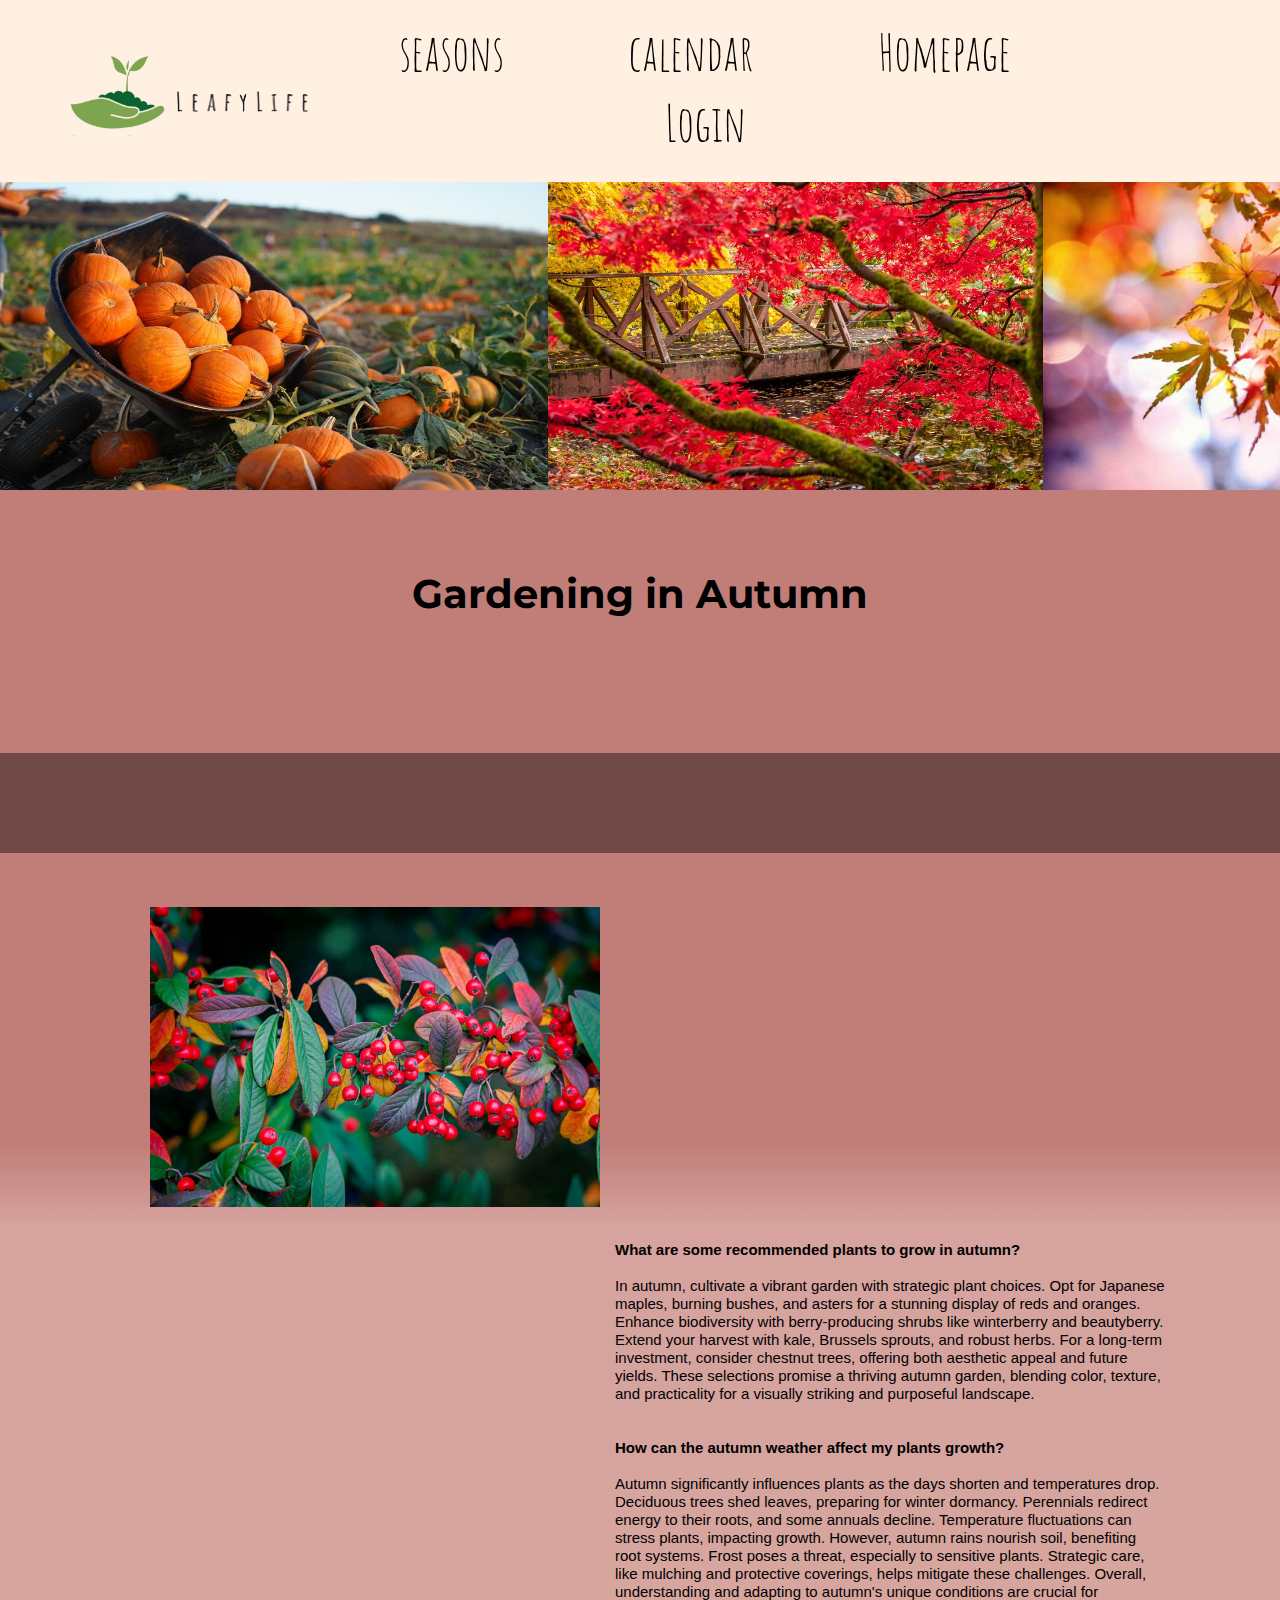
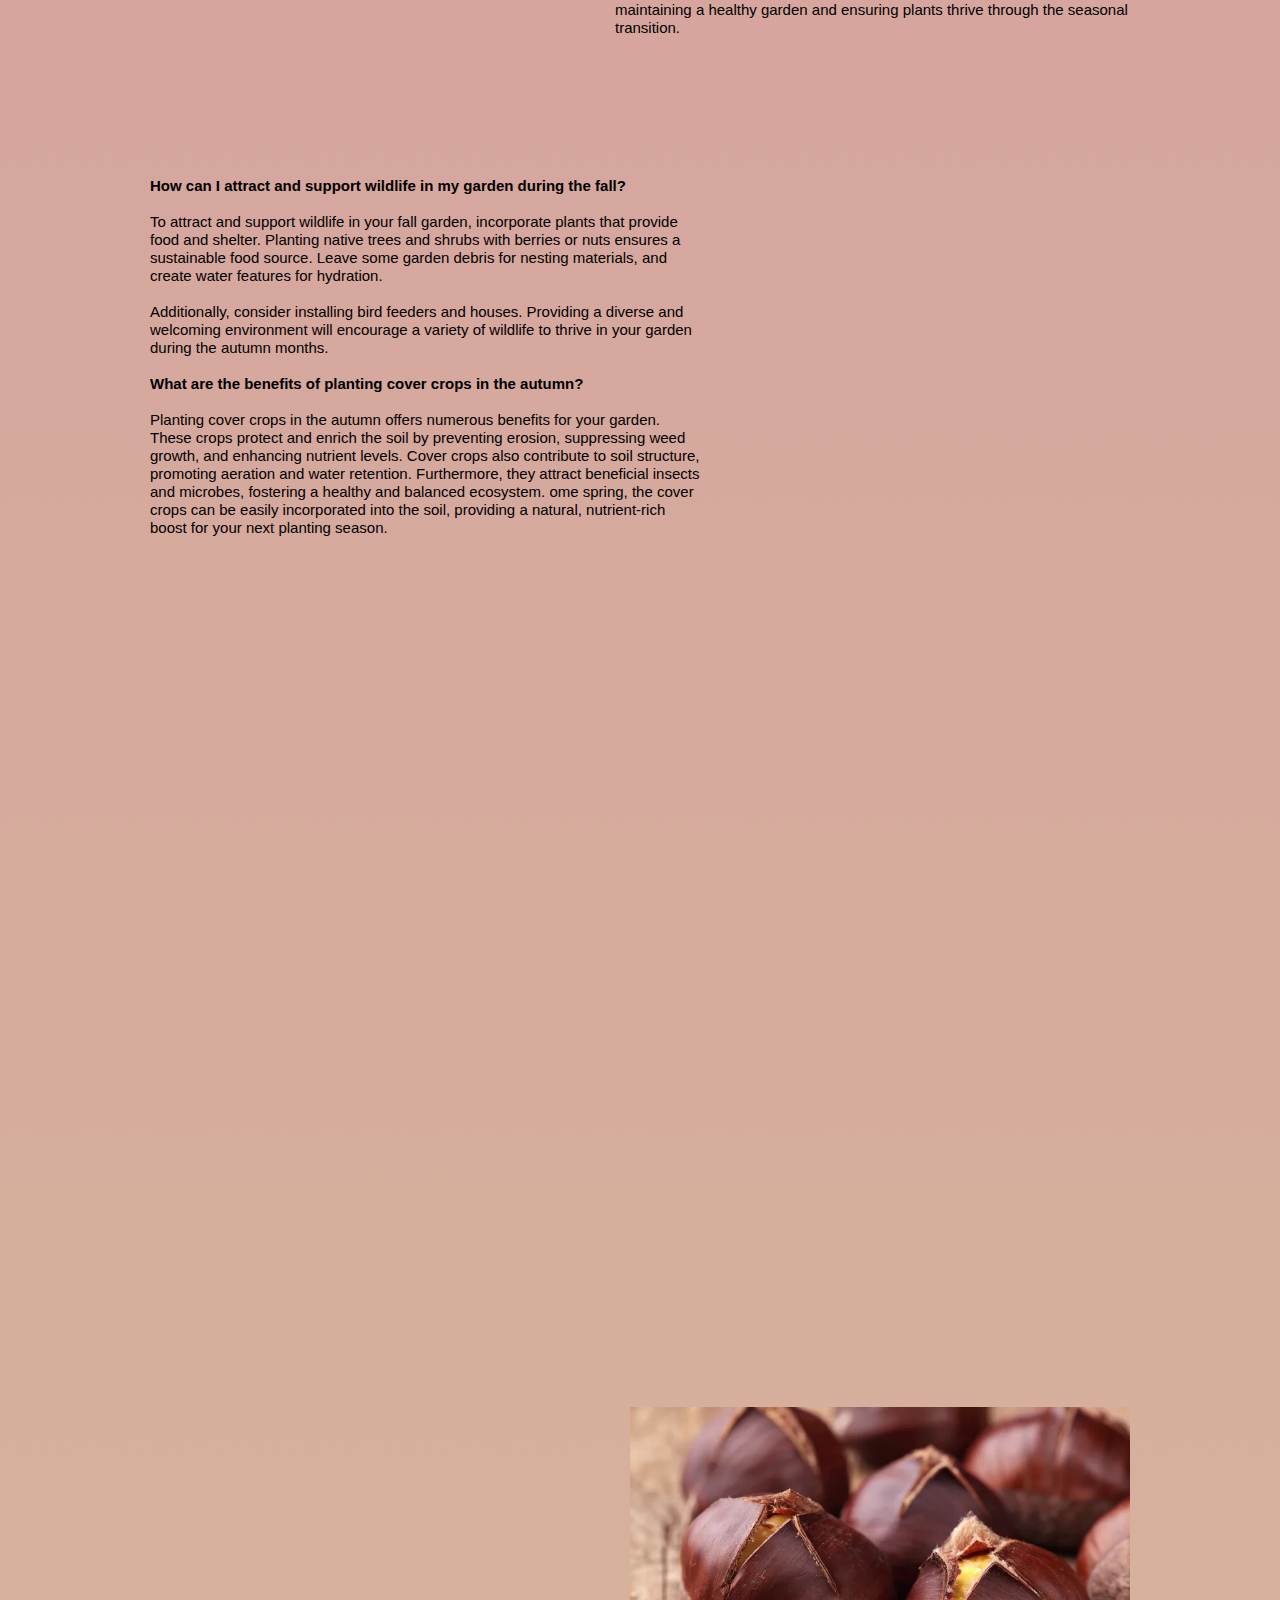
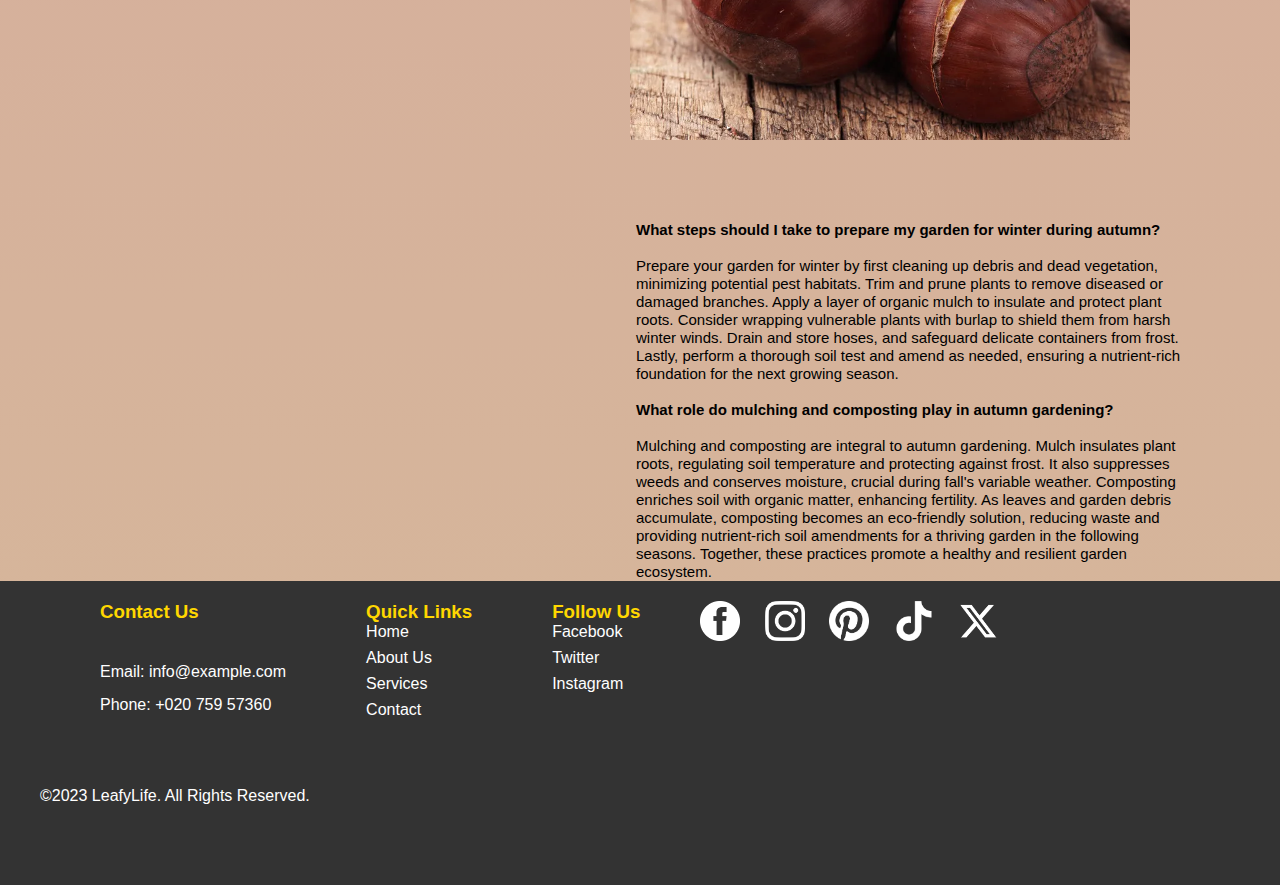
<file: Autumn Page/autumn.html>
<!DOCTYPE html>
<html>
    <title> LeafyLife</title>
    <head>
        <link rel="stylesheet" href="autumn.css">
        <link rel="preconnect" href="https://fonts.googleapis.com">
        <link rel="preconnect" href="https://fonts.gstatic.com" crossorigin>
        <link href="https://fonts.googleapis.com/css2?family=Amatic+SC&display=swap" rel="stylesheet">

        <link rel="preconnect" href="https://fonts.googleapis.com">
        <link rel="preconnect" href="https://fonts.gstatic.com" crossorigin>
        <link href="https://fonts.googleapis.com/css2?family=Montserrat:ital,wght@0,200;1,100&display=swap" rel="stylesheet">
    

      </head>

<body>


  
    <div class="back">
        <nav>



          <img src="logowotxt.jpg" alt="Website Logo"width="110" height="90">
          <img src="title.jpg" width="140" height="30" style="padding-top: 5px;margin-top: 15px;" >
          <ul>
            <li class="dropdown">
              <a href="#" class="dropbtn">seasons</a>
              <div class="dropdown-content">
                <a href="/Leafy-Life/Winter Page/winter.html">Winter</a>
                <a href="/Leafy-Life/Summer Page/Summer.html">Summer</a>
                <a href="/Leafy-Life/Spring Page/spring.html">Spring</a>
                <a href="/Leafy-Life/Autumn Page/autumn.html">Autumn</a>
              </div>
            </li>
            <li><a href="/Leafy-Life/Calendar/index.html">calendar</a></li>
            <li><a href="/Leafy-Life/Leafy Life Homepage/1SThomepage.html">Homepage</a></li>
            <li><a href="/Leafy-Life/Winter Page/login.html">Login</a></li>
          </ul>
        </nav>





      </div>

      <div class="centerimages" >

        <img src="pumpkin.jpg" alt = "Red Berries" width="548" height="308">
        <img src="2leaf.jpg" alt="Camellia Flower" width="495" height="308">
        <img src="leaf.jpg"alt= "Blue Berries" width="485" height="308">
    
    
    </div>


  <h2>Gardening in Autumn</h2>

<div class="red">
  <img src="purple block.png" alt="null" width="1920" height="100">
</div>

<div class="section1_image">
    <img src="berries.jpg" alt="red berries">
</div>

<div class="section1">
<p ><strong>What are some recommended plants to grow in autumn?</strong>
    <br></br>
    In autumn, cultivate a vibrant garden with strategic plant choices. Opt for Japanese maples, burning bushes, and asters for a stunning display of reds and oranges.
     Enhance biodiversity with berry-producing shrubs like winterberry and beautyberry. Extend your harvest with kale, Brussels sprouts, and robust herbs. 
     For a long-term investment, consider chestnut trees, offering both aesthetic appeal and future yields. 
    These selections promise a thriving autumn garden, blending color, texture, and practicality for a visually striking and purposeful landscape.

</p>
<br>
<br>
<p ><strong> How can the autumn weather affect my plants growth?
</strong>
    <br></br>
    Autumn significantly influences plants as the days shorten and temperatures drop. Deciduous trees shed leaves, preparing for winter dormancy.
     Perennials redirect energy to their roots, and some annuals decline. Temperature fluctuations can stress plants, impacting growth. 
     However, autumn rains nourish soil, benefiting root systems. Frost poses a threat, especially to sensitive plants. 
     Strategic care, like mulching and protective coverings, helps mitigate these challenges.
     Overall, understanding and adapting to autumn's unique conditions are crucial for maintaining a healthy garden
      and ensuring plants thrive through the seasonal transition.


</p> 
</div> 



<div class="section2">
<p >
    <strong>How can I attract and support wildlife in my garden during the fall?</strong>
    <br></br>
    To attract and support wildlife in your fall garden, incorporate plants that provide food and shelter. 
    Planting native trees and shrubs with berries or nuts ensures a sustainable food source.
     Leave some garden debris for nesting materials, and create water features for hydration. 


    <br></br>
   
    Additionally, consider installing bird feeders and houses. 
    Providing a diverse and welcoming environment will encourage a variety of wildlife to thrive in your garden during the autumn months.
</p>
<br>
<p >
    <strong>What are the benefits of planting cover crops in the autumn?
    </strong>
    <br></br>
    Planting cover crops in the autumn offers numerous benefits for your garden. 
    These crops protect and enrich the soil by preventing erosion, suppressing weed growth, and enhancing nutrient levels. 
    Cover crops also contribute to soil structure, promoting aeration and water retention. 
    Furthermore, they attract beneficial insects and microbes, fostering a healthy and balanced ecosystem. 
    ome spring, the cover crops can be easily incorporated into the soil, providing a natural, nutrient-rich boost for your next planting season.

</p>
</div>

<div class="section2_image">
  <img src="chestnuts.jpg" alt="chestnuts">
</div>

<div class="section3_image">
  <img src="treeleaf.jpg" alt="plant with snow and ice">
</div>

<div class="section3">
  <p><strong>What steps should I take to prepare my garden for winter during autumn?
  </strong>
    <br></br>
    Prepare your garden for winter by first cleaning up debris and dead vegetation, minimizing potential pest habitats. 
    Trim and prune plants to remove diseased or damaged branches. Apply a layer of organic mulch to insulate and protect plant roots. Consider wrapping vulnerable plants with burlap to shield them from harsh winter winds. Drain and store hoses, and safeguard delicate containers from frost. 
    Lastly, perform a thorough soil test and amend as needed, ensuring a nutrient-rich foundation for the next growing season.

  </p>
  <br>
  <p><strong>What role do mulching and composting play in autumn gardening?
  </strong>
    <br></br>
    Mulching and composting are integral to autumn gardening. Mulch insulates plant roots, regulating soil temperature and protecting against frost.
     It also suppresses weeds and conserves moisture, crucial during fall's variable weather. Composting enriches soil with organic matter, 
     enhancing fertility. As leaves and garden debris accumulate, composting becomes an eco-friendly solution, reducing waste and
      providing nutrient-rich soil amendments for a thriving garden in the following seasons. 
    Together, these practices promote a healthy and resilient garden ecosystem.
  </p>
</div>



<footer>

  <div class="contact" style="margin-left: 80px;">
    <h3>Contact Us</h3>
    <li style="margin-top: 40px;">Email: info@example.com</li>
    <li style="margin-right: 0px;margin-top:15px;"> Phone: +020 759 57360</li>
</div>

<div style="margin-left: 80px;">
    <h3>Quick Links</h3>
    <ul>
        <li><a href="#">Home</a></li>
        <li><a href="#">About Us</a></li>
        <li><a href="#">Services</a></li>
        <li><a href="#">Contact</a></li>
    </ul>
</div>

<div style="margin-left: 80px;">
    <h3>Follow Us</h3>
    <ul>
        <li><a href="#" target="_blank">Facebook</a></li>
        <li><a href="#" target="_blank">Twitter</a></li>
        <li><a href="#" target="_blank">Instagram</a></li>
    </ul>
</div>

<div style="margin-left: 50px;" class="socials">
  <img src="facebook.png" width= "40" height="40"alt="Facebook">
  <img src="instagram.png"width= "40" height="40" alt="Instagram">
  <img src="pinterest.png" width= "40" height="40"alt="Pinterest">
  <img src="tiktok.png" width= "40" height="40"alt="TikTok">
  <img src="twitter.png" width= "40" height="40"alt="Twitter">
</div>
  
<div class="copyright">
  <p style="margin-right: 0px;margin-top: 0px;margin-left: 10px;" >&copy;2023 LeafyLife. All Rights Reserved.</p>
</div>


</footer>
    </body>
    </html>
</file>
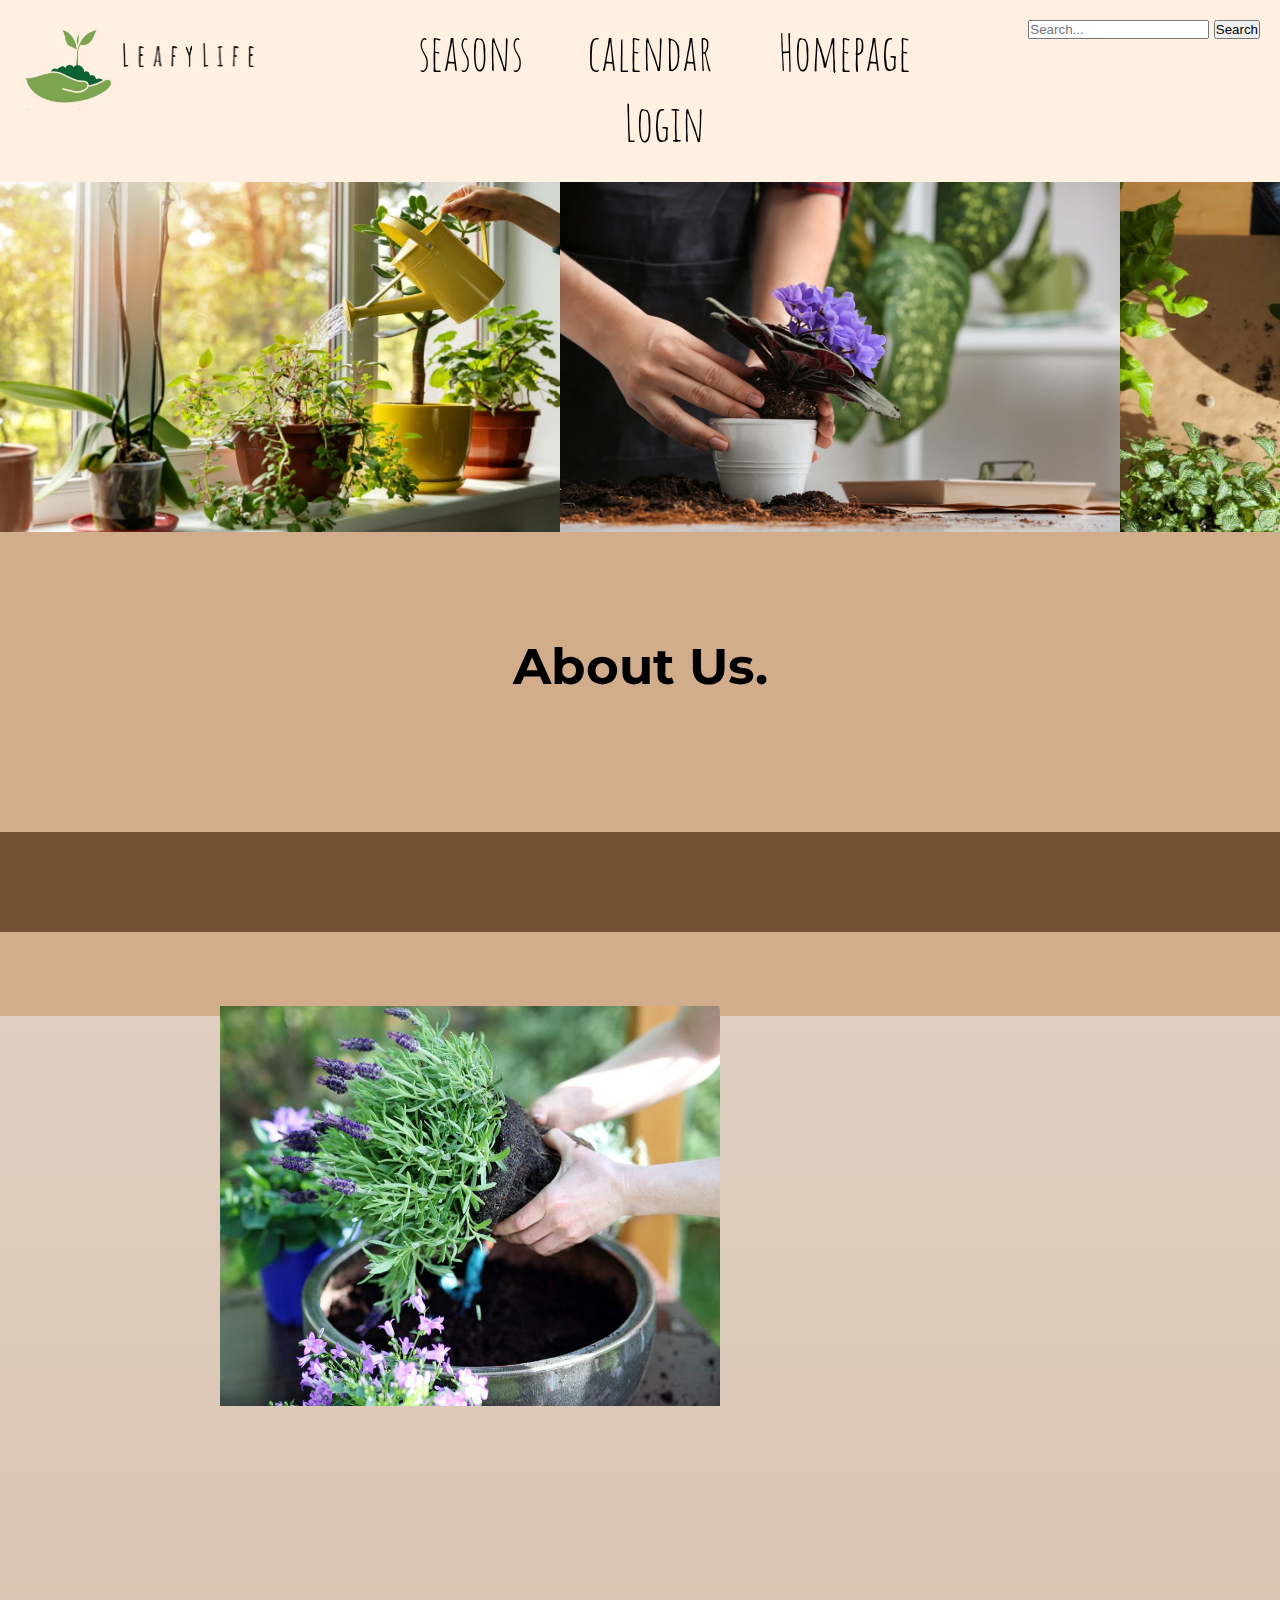
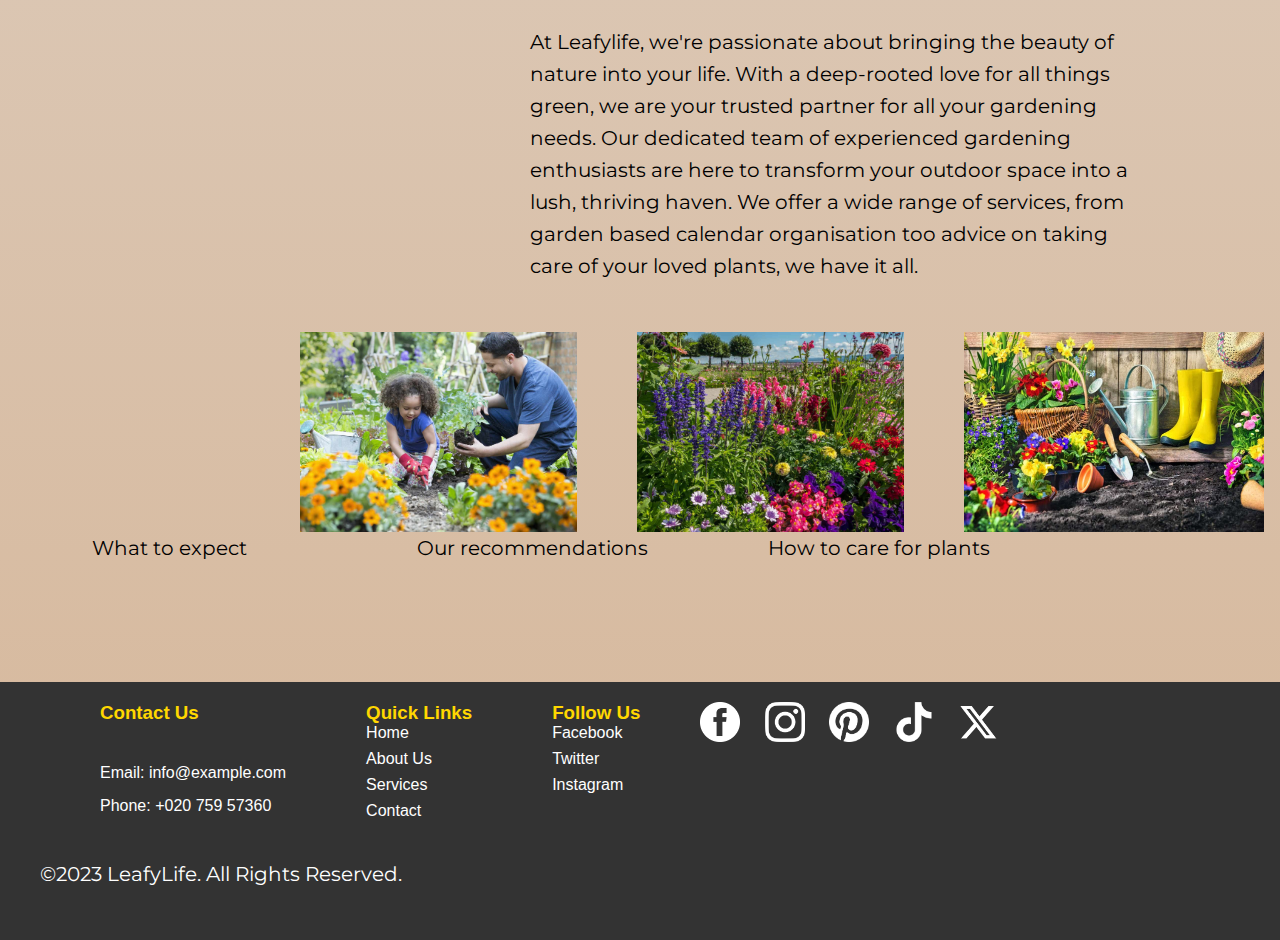
<file: Leafy Life Homepage/1SThomepage.html>
<!DOCTYPE html>
<html>
    <title> LeafyLife</title>
    <head>
        <link rel="stylesheet" href="style.css">
        <link rel="preconnect" href="https://fonts.googleapis.com">
        <link rel="preconnect" href="https://fonts.gstatic.com" crossorigin>
        <link href="https://fonts.googleapis.com/css2?family=Amatic+SC&display=swap" rel="stylesheet">
        <link rel="preconnect" href="https://fonts.googleapis.com">
        <link rel="preconnect" href="https://fonts.gstatic.com" crossorigin>
        <link href="https://fonts.googleapis.com/css2?family=Montserrat:ital,wght@0,200;1,100&display=swap" rel="stylesheet">
    

      </head>

<body>


  <script>

    function search() {
        // Get the value entered in the search input
        var searchTerm = document.getElementById("searchInput").value.toLowerCase();
    
        // You can implement your search logic here

        // For example, you can search for the term in your content or navigate to a search results page
    
        // For now, let's just alert the entered search term
        alert("Search term: " + searchTerm);
    }
    
    </script>


    <div class="back">
        <nav>


            </script>

          <img src="logowotxt.jpg" width="100" height="90" >
          <img src="title.jpg" width="140" height="30" style="padding-top: 5px;margin-top: 15px;" >

          <ul style="padding-left: 0px; margin-left: 100px;">
            <li class="dropdown">
              <a href="#" class="dropbtn">seasons</a>
              <div class="dropdown-content">
                <a href="/Leafy-Life/Winter Page/winter.html">Winter</a>
                <a href="/Leafy-Life/Summer Page/Summer.html">Summer</a>
                <a href="/Leafy-Life/Spring Page/spring.html">Spring</a>
                <a href="/Leafy-Life/Autumn Page/autumn.html">Autumn</a>
              </div>
            </li>
            <li><a href="/Leafy-Life/Calendar/index.html">calendar</a></li>
            <li><a href="/Leafy-Life/Leafy Life Homepage/1SThomepage.html">Homepage</a></li>
            <li><a href="/Leafy-Life/Winter Page/login.html">Login</a></li>
          </ul>
          
          <div class="search-bar" style="margin-right:0px;" margin-top="60px">
            <input type="text" id="searchInput" placeholder="Search...">
            <button onclick="search()">Search</button> 
        </div>


        </nav>
      </div>



      <div class="centerimages" >

        <img src="plants12.jpg" width="560" height="350" alt="plants12">
        <img src="plants13.jpg" width="560" height="350" alt="plants13">
        <img src="plants.11.jpg" width="560" height="350" alt="plants11">
    
    
    </div>

  

  <h2>About Us.</h2>

<div class="brown">
  <img src="brownblock.jpg" width="1690" height="100" alt="Brown block">
</div>


<div class="lavendar" style="margin-bottom: 100px;">
<img src="plants 9.jpg" width="500" height="400" alt="plants 9">

</div>

<div class="abouttxt clearfix">
  <p style="margin-right: 150px;margin-left: 0px;margin-top: 100px;"> At Leafylife, we're passionate about bringing the beauty 
  of nature into your life. With a deep-rooted love for all things green,
   we are your trusted partner for all your gardening needs. 
   Our dedicated team of experienced gardening enthusiasts are here to transform your 
   outdoor space into a lush, thriving haven. We offer a wide range of services, from garden based calendar organisation 
   too advice on taking care of your loved plants, we have it all.
  
  </p>

</div>


<div class="opposite" style="margin-left: 240px;" >

  <img src="plant 10.jpg" width="300" height="200"style="margin-top: 50px;margin-right: 0px;margin-bottom: 0px;margin-left: 60px;" alt="plant 10">

  <img src="plants 8 .jpg" width="300" height="200" style="margin-top:50px;margin-bottom: 0px;margin-right: 0px;margin-left: 60px;" alt="plant 8">
  
  <img src="plant 6.jpg" width="300" height="200"style="margin-top: 50px;margin-bottom: 0px;margin-right: 500px;margin-left: 60px;" alt="plant 6">
  
</div>

<div>
    <p style="margin-top: 0px; margin-right:290px;">How to care for plants </p>
    <p style="margin-top: 0px; margin-right:120px;">Our recommendations</p>
    <p style="margin-top: 0px; margin-right:170px;">What to expect</p>
    
</div>

<footer>

  <div class="contact" style="margin-left: 80px;">
    <h3>Contact Us</h3>
    <li style="margin-top: 40px;">Email: info@example.com</li>
    <li style="margin-right: 0px;margin-top:15px;"> Phone: +020 759 57360</li>
</div>

<div style="margin-left: 80px;">
    <h3>Quick Links</h3>
    <ul>
        <li><a href="#">Home</a></li>
        <li><a href="#">About Us</a></li>
        <li><a href="#">Services</a></li>
        <li><a href="#">Contact</a></li>
    </ul>
</div>

<div style="margin-left: 80px;">
    <h3>Follow Us</h3>
    <ul>
        <li><a href="#" target="_blank">Facebook</a></li>
        <li><a href="#" target="_blank">Twitter</a></li>
        <li><a href="#" target="_blank">Instagram</a></li>
    </ul>
</div>

<div style="margin-left: 50px;" class="socials">
  <img src="facebook.png" width= "40" height="40"alt="Facebook">
  <img src="instagram.png"width= "40" height="40" alt="Instagram">
  <img src="pinterest.png" width= "40" height="40"alt="Pinterest">
  <img src="tiktok.png" width= "40" height="40"alt="TikTok">
  <img src="twitter.png" width= "40" height="40"alt="Twitter">
</div>
  
<div class="copyright">
  <p style="margin-right: 0px;margin-top: 0px;margin-left: 10px;" >&copy;2023 LeafyLife. All Rights Reserved.</p>
</div>


</footer>


    </body>
    </html>
</file>
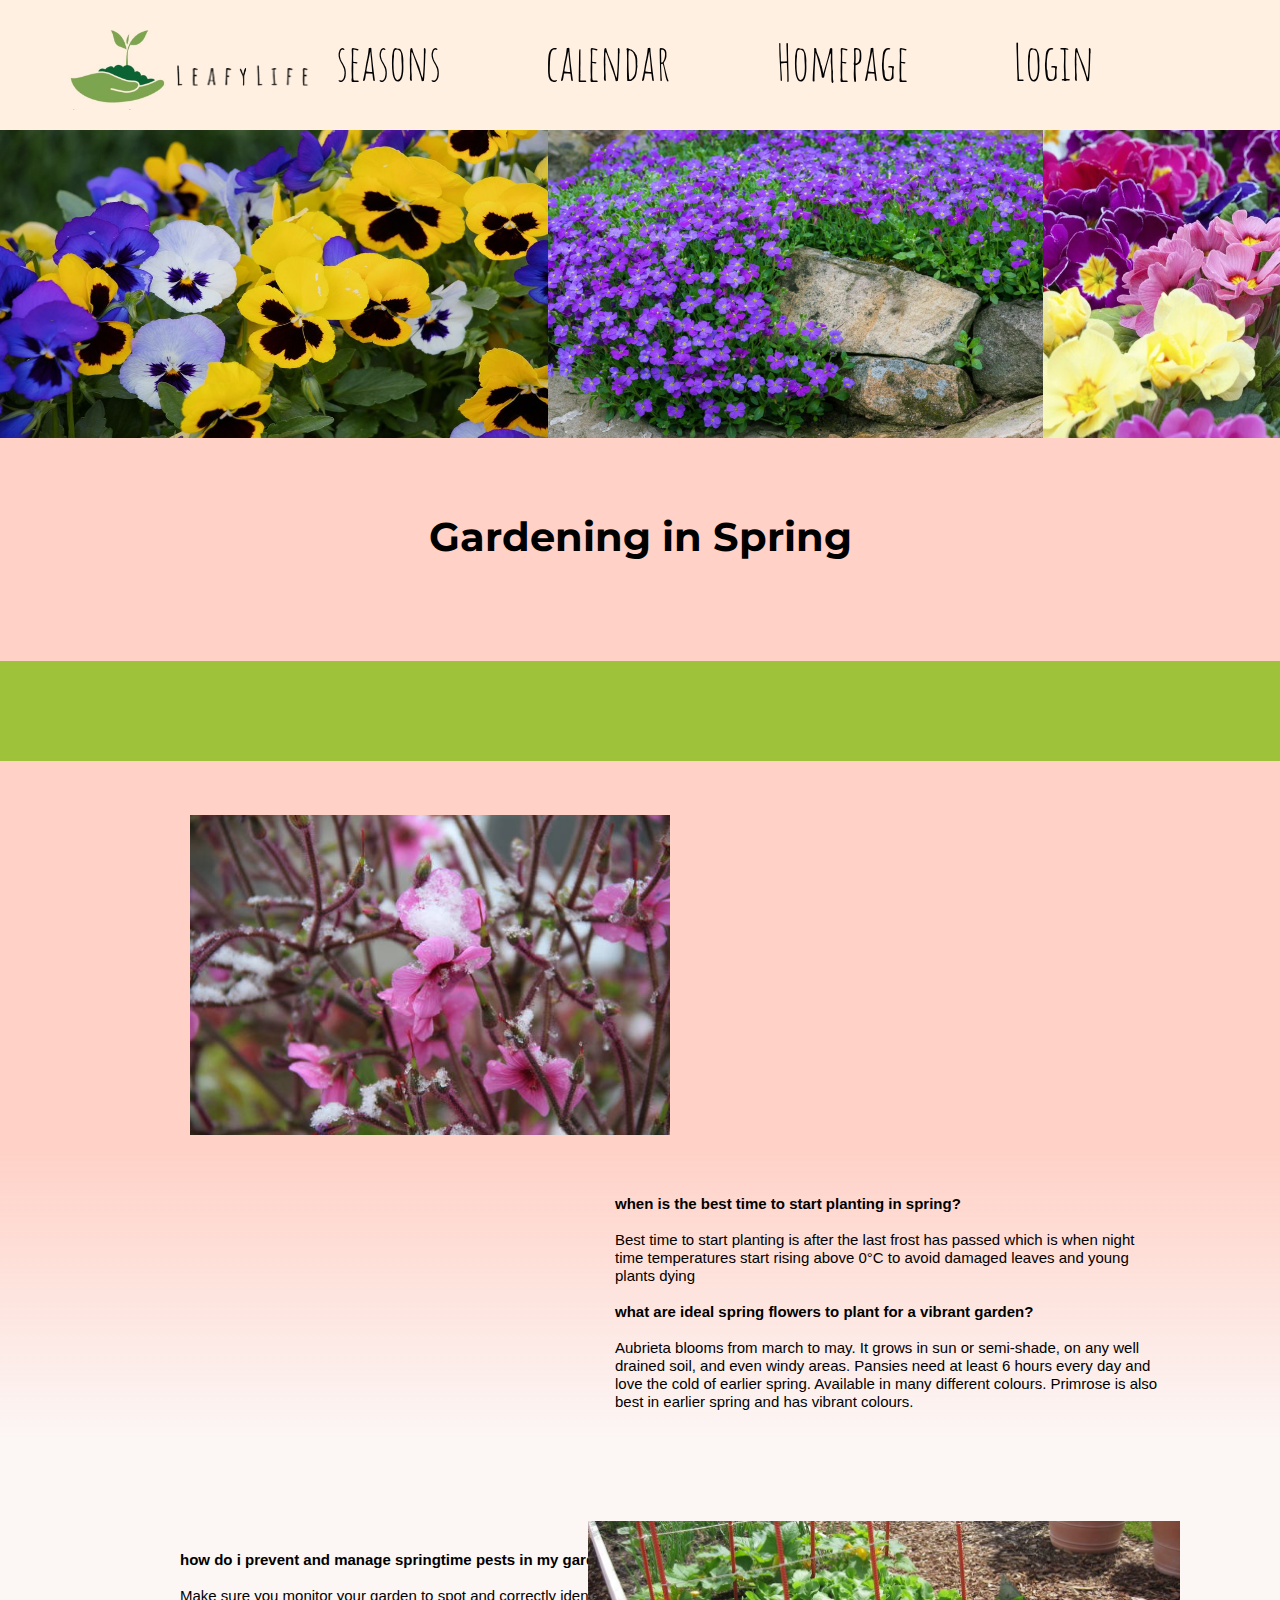
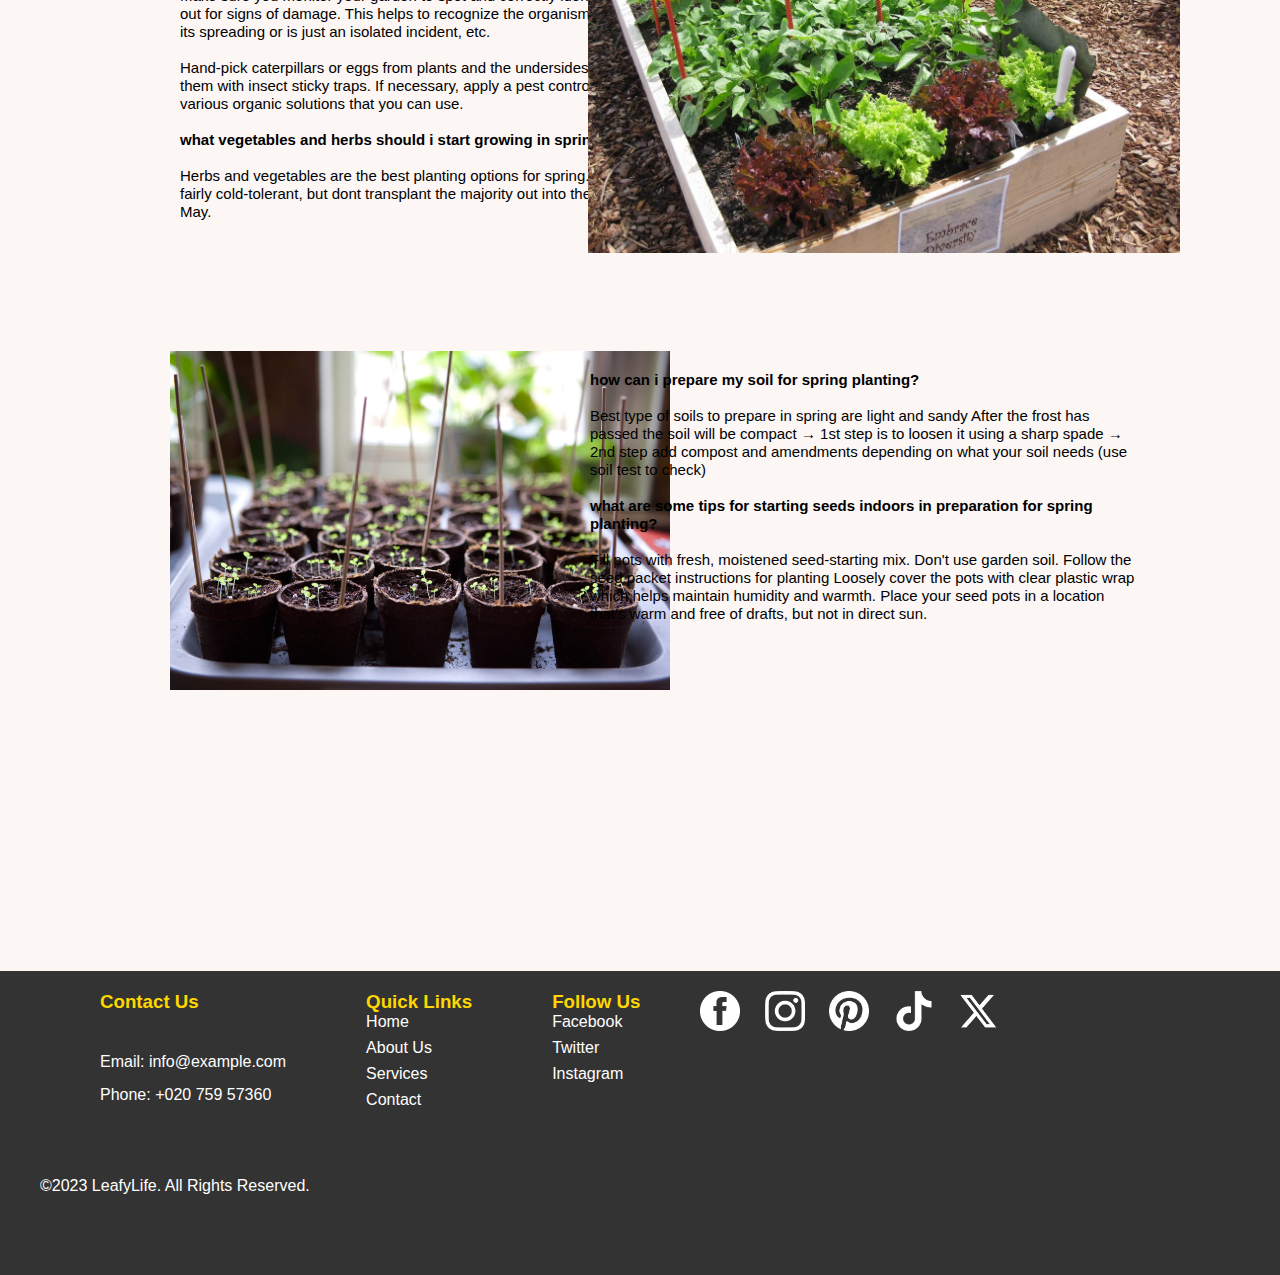
<file: Spring Page/spring.html>
<!DOCTYPE html>
<html>
    <title> LeafyLife</title>
    <head>
        <link rel="stylesheet" href="style.css">
        <link rel="preconnect" href="https://fonts.googleapis.com">
        <link rel="preconnect" href="https://fonts.gstatic.com" crossorigin>
        <link href="https://fonts.googleapis.com/css2?family=Amatic+SC&display=swap" rel="stylesheet">

        <link rel="preconnect" href="https://fonts.googleapis.com">
        <link rel="preconnect" href="https://fonts.gstatic.com" crossorigin>
        <link href="https://fonts.googleapis.com/css2?family=Montserrat:ital,wght@0,200;1,100&display=swap" rel="stylesheet">
    

      </head>

<body>
    <div class="back">
        <nav>
         
          <img src="logowotxt.jpg" alt="Website Logo"width="110" height="90">
          <img src="title.jpg" width="140" height="30" style="padding-top: 5px;margin-top: 15px;" >
          <ul>
            <li class="dropdown">
              <a href="#" class="dropbtn">seasons</a>
              <div class="dropdown-content">
                <a href="/Leafy-Life/Winter Page/winter.html">Winter</a>
                <a href="/Leafy-Life/Summer Page/Summer.html">Summer</a>
                <a href="/Leafy-Life/Spring Page/spring.html">Spring</a>
                <a href="/Leafy-Life/Autumn Page/autumn.html">Autumn</a>
              </div>
            </li>
            <li><a href="/Leafy-Life/Calendar/index.html">calendar</a></li>
            <li><a href="/Leafy-Life/Leafy Life Homepage/1SThomepage.html">Homepage</a></li>
            <li><a href="/Leafy-Life/Winter Page/login.html">Login</a></li>
          </ul>
        </nav>
      </div>

      <div class="centerimages" >

        <img src="pansies 3.jpg" alt="Blue, white, and yellow pansies" width="548" height="308">
        <img src="aubrieta.jpg" alt="Purple aubrieta flowers around a rock" width="495" height="308">
        <img src="primrose.jpg" alt="Many colours of primrose flowers" width="485" height="308">
    
    
    </div>


  <h2>Gardening in Spring</h2>

<div class="green">
  <img src="greenblock.PNG" alt="null" width="1920" height="100">
</div>

<div class="section1_image">
    <img src="last frost 8.jpg" alt="Pink tree flowers with snow">
</div>

<div class="section1">
<p ><strong>when is the best time to start planting in spring?</strong>
    <br></br>
     Best time to start planting is after the last frost has passed which is when night time temperatures start
     rising above 0°C to avoid damaged leaves and young plants dying
</p>
<br>
<p ><strong>what are ideal spring flowers to plant for a vibrant garden?</strong>
    <br></br>
    Aubrieta blooms from march to may. It grows in sun or semi-shade, on any well drained soil, and even windy areas.
    Pansies need at least 6 hours every day and love the cold of earlier spring. Available in many different colours.
    Primrose is also best in earlier spring and has vibrant colours.

</p> 
</div> 



<div class="section2">
<p >
    <strong>how do i prevent and manage springtime pests in my garden?</strong>
    <br></br>
    Make sure you monitor your garden to spot and correctly identify insects. Watch out for signs of damage. 
    This helps to recognize the organism or disease, whether its spreading or is just an isolated incident, etc.
    <br></br>
    Hand-pick caterpillars or eggs from plants and the undersides of leaves. Capture them with insect sticky traps. If necessary, apply a pest control product. There are various organic solutions that you can use.

</p>
<br>
<p >
    <strong>what vegetables and herbs should i start growing in spring?</strong>
    <br></br>
    Herbs and vegetables are the best planting options for spring.
    Many herbs are fairly cold-tolerant, but dont transplant the majority  out into the garden until mid-May.

</p>
</div>

<div class="section2_image">
  <img src="Vegetable_Garden_Pests_.jpg" alt="Vegetable garden outside">
</div>

<div class="section3_image">
  <img src="planting indoors 3.jpg" alt="small pots indoors with small sprouts">
</div>

<div class="section3">
  <p><strong>how can i prepare my soil for spring planting?</strong>
    <br></br>
    Best type of soils to prepare in spring are light and sandy 
    After the frost has passed the soil will be compact →  1st step is to loosen it using a sharp spade → 2nd step add compost and amendments depending on what your soil needs (use soil test to check)

  </p>
  <br>
  <p><strong>what are some tips for starting seeds indoors in preparation for spring planting?</strong>
    <br></br>
    Fill pots with fresh, moistened seed-starting mix. Don't use garden soil.
    Follow the seed packet instructions for planting
    Loosely cover the pots with clear plastic wrap which helps maintain humidity and warmth.
    Place your seed pots in a location that's warm and free of drafts, but not in direct sun.

  </p>
</div>

<footer>

  <div class="contact" style="margin-left: 80px;">
    <h3>Contact Us</h3>
    <li style="margin-top: 40px;">Email: info@example.com</li>
    <li style="margin-right: 0px;margin-top:15px;"> Phone: +020 759 57360</li>
</div>

<div style="margin-left: 80px;">
    <h3>Quick Links</h3>
    <ul>
        <li><a href="#">Home</a></li>
        <li><a href="#">About Us</a></li>
        <li><a href="#">Services</a></li>
        <li><a href="#">Contact</a></li>
    </ul>
</div>

<div style="margin-left: 80px;">
    <h3>Follow Us</h3>
    <ul>
        <li><a href="#" target="_blank">Facebook</a></li>
        <li><a href="#" target="_blank">Twitter</a></li>
        <li><a href="#" target="_blank">Instagram</a></li>
    </ul>
</div>

<div style="margin-left: 50px;" class="socials">
  <img src="facebook.png" width= "40" height="40"alt="Facebook">
  <img src="instagram.png"width= "40" height="40" alt="Instagram">
  <img src="pinterest.png" width= "40" height="40"alt="Pinterest">
  <img src="tiktok.png" width= "40" height="40"alt="TikTok">
  <img src="twitter.png" width= "40" height="40"alt="Twitter">
</div>
  
<div class="copyright">
  <p style="margin-right: 0px;margin-top: 0px;margin-left: 10px;" >&copy;2023 LeafyLife. All Rights Reserved.</p>
</div>


</footer>

    </body>
    </html>
</file>
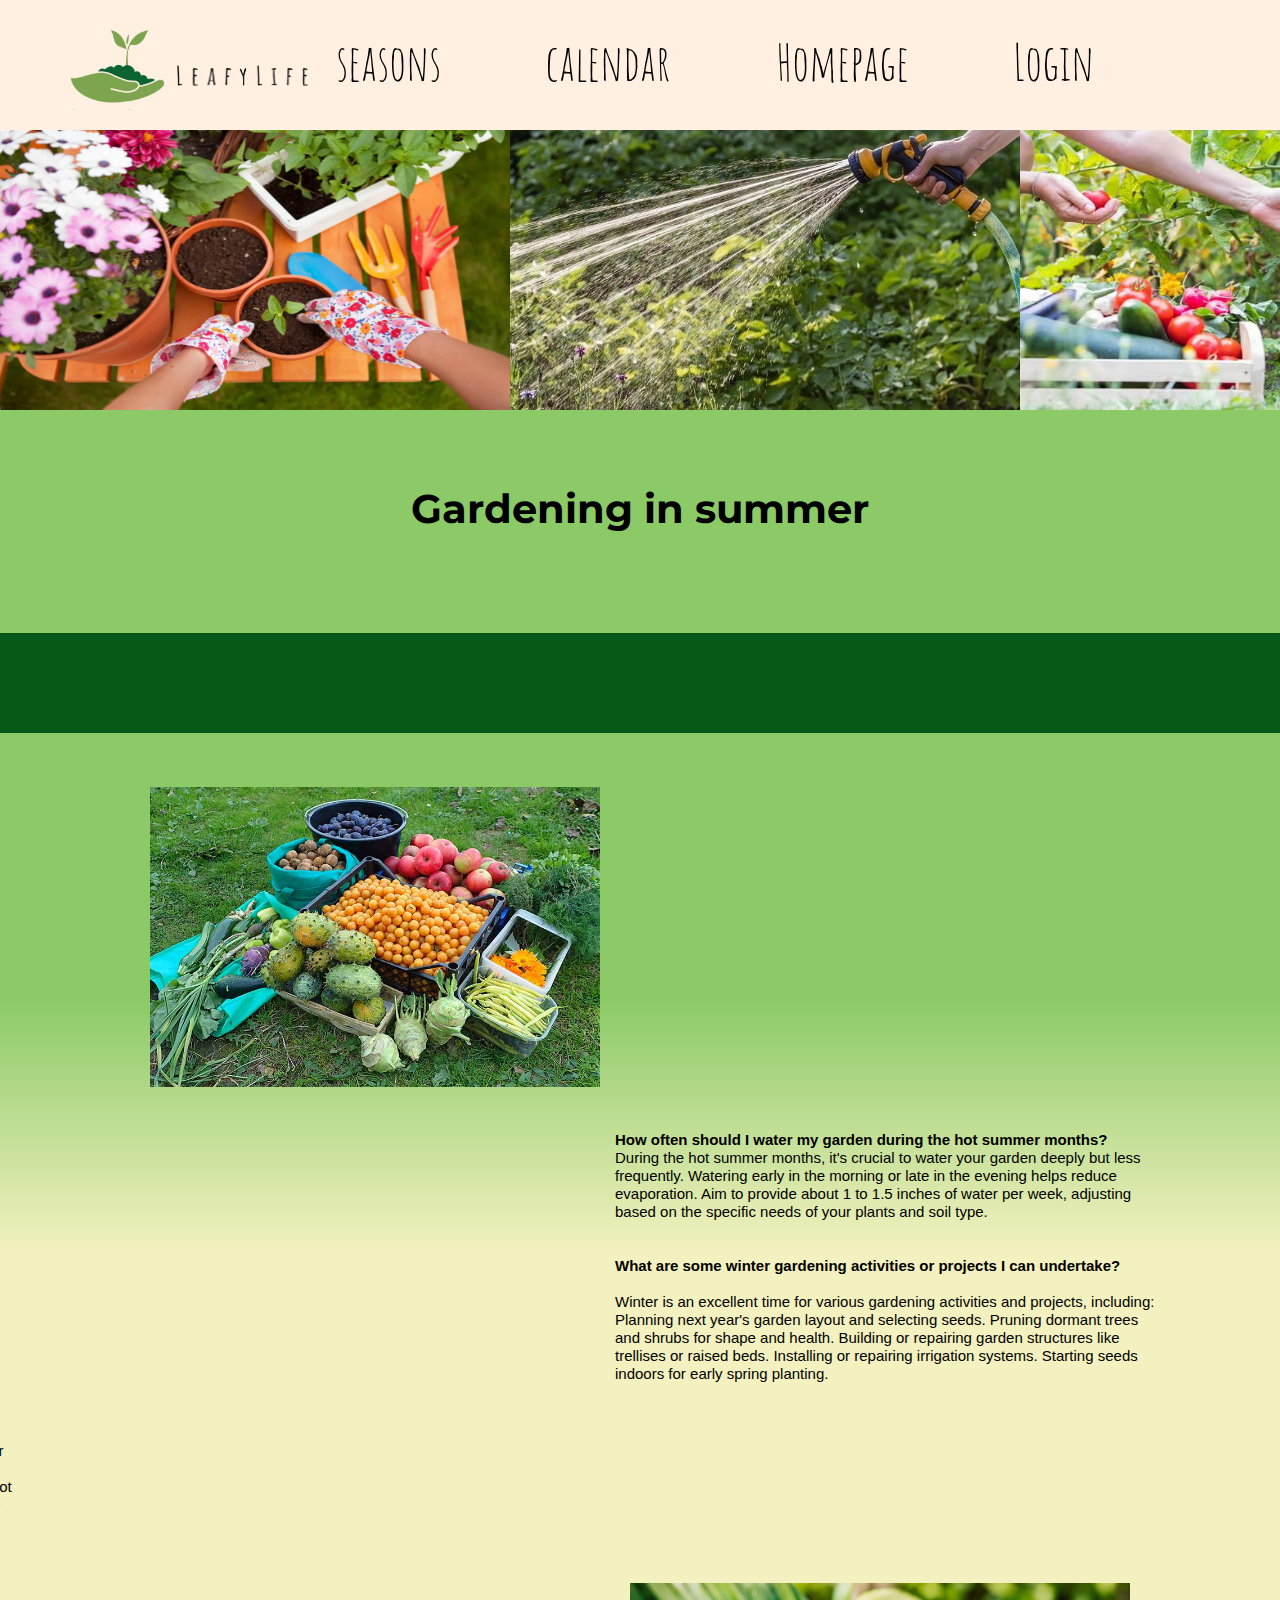
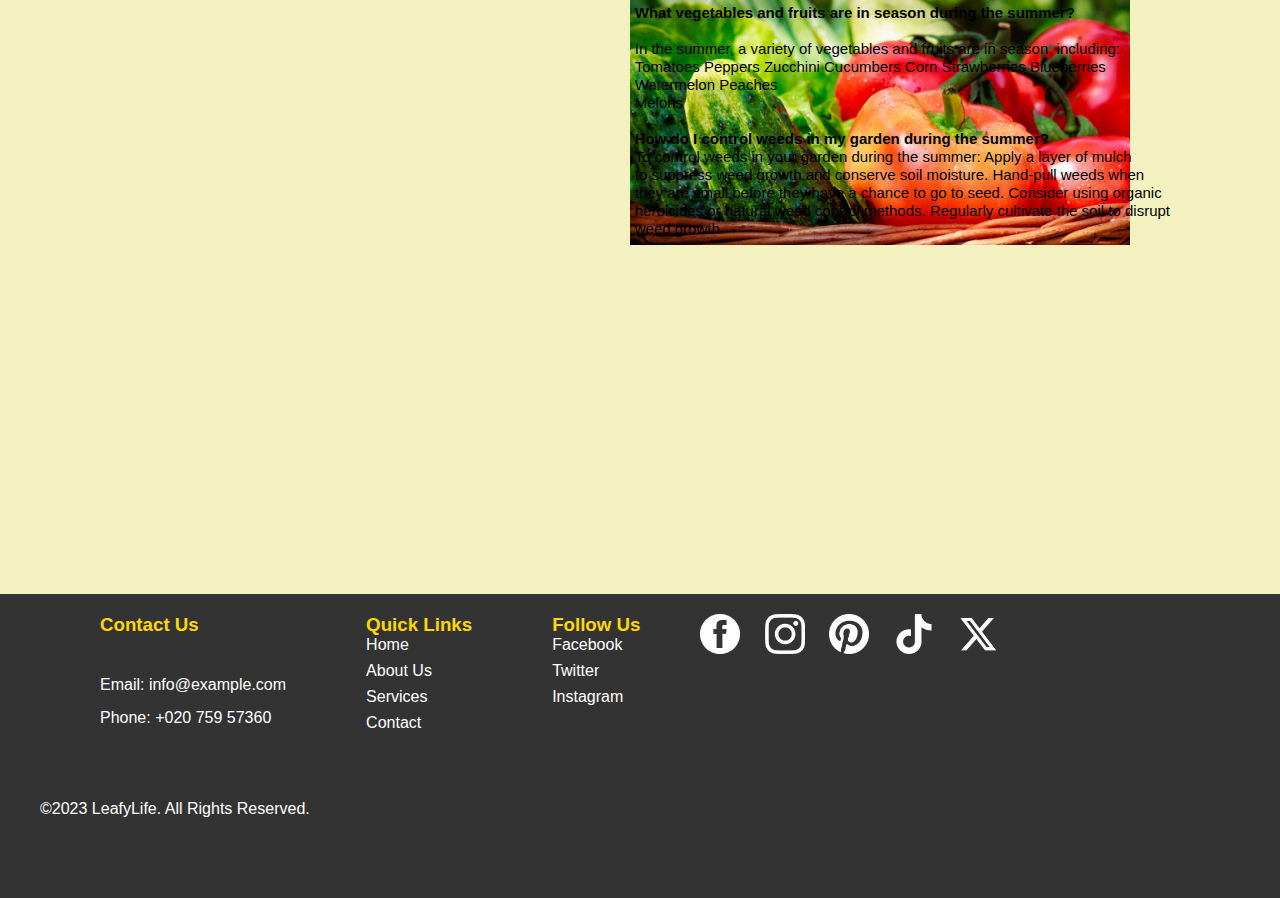
<file: Summer Page/Summer.html>
<!DOCTYPE html>
<html>
    <title> LeafyLife</title>
    <head>
        <link rel="stylesheet" href="style.css">
        <link rel="preconnect" href="https://fonts.googleapis.com">
        <link rel="preconnect" href="https://fonts.gstatic.com" crossorigin>
        <link href="https://fonts.googleapis.com/css2?family=Amatic+SC&display=swap" rel="stylesheet">

        <link rel="preconnect" href="https://fonts.googleapis.com">
        <link rel="preconnect" href="https://fonts.gstatic.com" crossorigin>
        <link href="https://fonts.googleapis.com/css2?family=Montserrat:ital,wght@0,200;1,100&display=swap" rel="stylesheet">
    

      </head>

<body>
    <div class="back">
        <nav>
            <img src="logowotxt.jpg" alt="Website Logo"width="110" height="90">
            <img src="title.jpg" width="140" height="30" style="padding-top: 5px;margin-top: 15px;" >
          <ul>
            <li class="dropdown">
              <a href="#" class="dropbtn">seasons</a>
              <div class="dropdown-content">
                <a href="/Leafy-Life/Winter Page/winter.html">Winter</a>
                <a href="/Leafy-Life/Summer Page/Summer.html">Summer</a>
                <a href="/Leafy-Life/Spring Page/spring.html">Spring</a>
                <a href="/Leafy-Life/Autumn Page/autumn.html">Autumn</a>
              </div>
            </li>
            <li><a href="/Leafy-Life/Calendar/index.html">calendar</a></li>
            <li><a href="/Leafy-Life/Leafy Life Homepage/1SThomepage.html">Homepage</a></li>
            <li><a href="/Leafy-Life/Winter Page/login.html">Login</a></li>
          </ul>
        </nav>
      </div>

      <div class="centerimages" >

        <img src="S1.jpg" width="510" height="280">
        <img src="S2.jpg" width="510" height="280">
        <img src="S3.jpg" width="510" height="280">
    

    </div>
    <h2>Gardening in summer</h2>

<div class="green">
  <img src="green_block.png" width="1920" height="100">
</div>

<div class="section1_image">
    <img src="S4.jpg">
</div>

<div class="section1">
    <p><strong>How often should I water my garden during the hot summer months?</strong><br>
        During the hot summer months, it's crucial to water your garden deeply but less frequently. Watering early
        in the morning or late in the evening helps reduce evaporation. Aim to provide about 1 to 1.5 inches of water
        per week, adjusting based on the specific needs of your plants and soil type.
    </p>
    <br>
    <br>
    <p><strong>What are some winter gardening activities or projects I can undertake?</strong><br>
    </br>
        Winter is an excellent time for various gardening activities and projects, including: Planning next year's
        garden layout and selecting seeds. Pruning dormant trees and shrubs for shape and health. Building or
        repairing garden structures like trellises or raised beds. Installing or repairing irrigation systems.
        Starting seeds indoors for early spring planting.
    </p>
</div>

<div class="section2">
    <p><strong>What are the best practices for protecting plants from heat stress?</strong><br></br>
        To protect plants from heat stress, consider the following: Mulch around plants to retain soil moisture and
        regulate temperature. Provide shade <br>during the hottest part of the day, especially for more sensitive
        plants.<br></br>
        
    </p>
    <br>
    <p><strong>How can I maintain a lush, green lawn during the summer?</strong><br></br>
        To maintain a lush, green lawn in summer: Adjust your mower to a higher setting to leave grass blades
        longer, which helps shade the soil. Water deeply and infrequently, preferably in the morning, to encourage
        deep root growth. Apply a balanced fertilizer with a slow-release formula to provide nutrients gradually.
    </p>
</div>

<div class="section2_image">
   
    <img src="S5.jpg">
</div>

<div class="section3_image">
    
    <img src="images.jpg">
</div>



<div class="section3">
    <p><strong>What vegetables and fruits are in season during the summer?</strong>
        <br></br>
        In the summer, a variety of vegetables and fruits are in season, including: <br> Tomatoes Peppers Zucchini
        Cucumbers Corn Strawberries Blueberries <br> Watermelon Peaches <br> Melons
    </p>
    <br>
    <p><strong>How do I control weeds in my garden during the summer?</strong><br>
        To control weeds in your garden during the summer: Apply a layer of mulch <br>to suppress weed growth and
        conserve soil moisture. Hand-pull weeds when <br>they are small before they have a chance to go to seed.
        Consider using organic <br> herbicides or natural weed control methods. Regularly cultivate the soil to disrupt <br>
        weed growth.
    </p>
</div>

<footer>

    <div class="contact" style="margin-left: 80px;">
      <h3>Contact Us</h3>
      <li style="margin-top: 40px;">Email: info@example.com</li>
      <li style="margin-right: 0px;margin-top:15px;"> Phone: +020 759 57360</li>
  </div>
  
  <div style="margin-left: 80px;">
      <h3>Quick Links</h3>
      <ul>
          <li><a href="#">Home</a></li>
          <li><a href="#">About Us</a></li>
          <li><a href="#">Services</a></li>
          <li><a href="#">Contact</a></li>
      </ul>
  </div>
  
  <div style="margin-left: 80px;">
      <h3>Follow Us</h3>
      <ul>
          <li><a href="#" target="_blank">Facebook</a></li>
          <li><a href="#" target="_blank">Twitter</a></li>
          <li><a href="#" target="_blank">Instagram</a></li>
      </ul>
  </div>
  
  <div style="margin-left: 50px;" class="socials">
    <img src="facebook.png" width= "40" height="40"alt="Facebook">
    <img src="instagram.png"width= "40" height="40" alt="Instagram">
    <img src="pinterest.png" width= "40" height="40"alt="Pinterest">
    <img src="tiktok.png" width= "40" height="40"alt="TikTok">
    <img src="twitter.png" width= "40" height="40"alt="Twitter">
  </div>
    
  <div class="copyright">
    <p style="margin-right: 0px;margin-top: 0px;margin-left: 10px;" >&copy;2023 LeafyLife. All Rights Reserved.</p>
  </div>
  
  
  </footer>


</body>

</html>
</file>
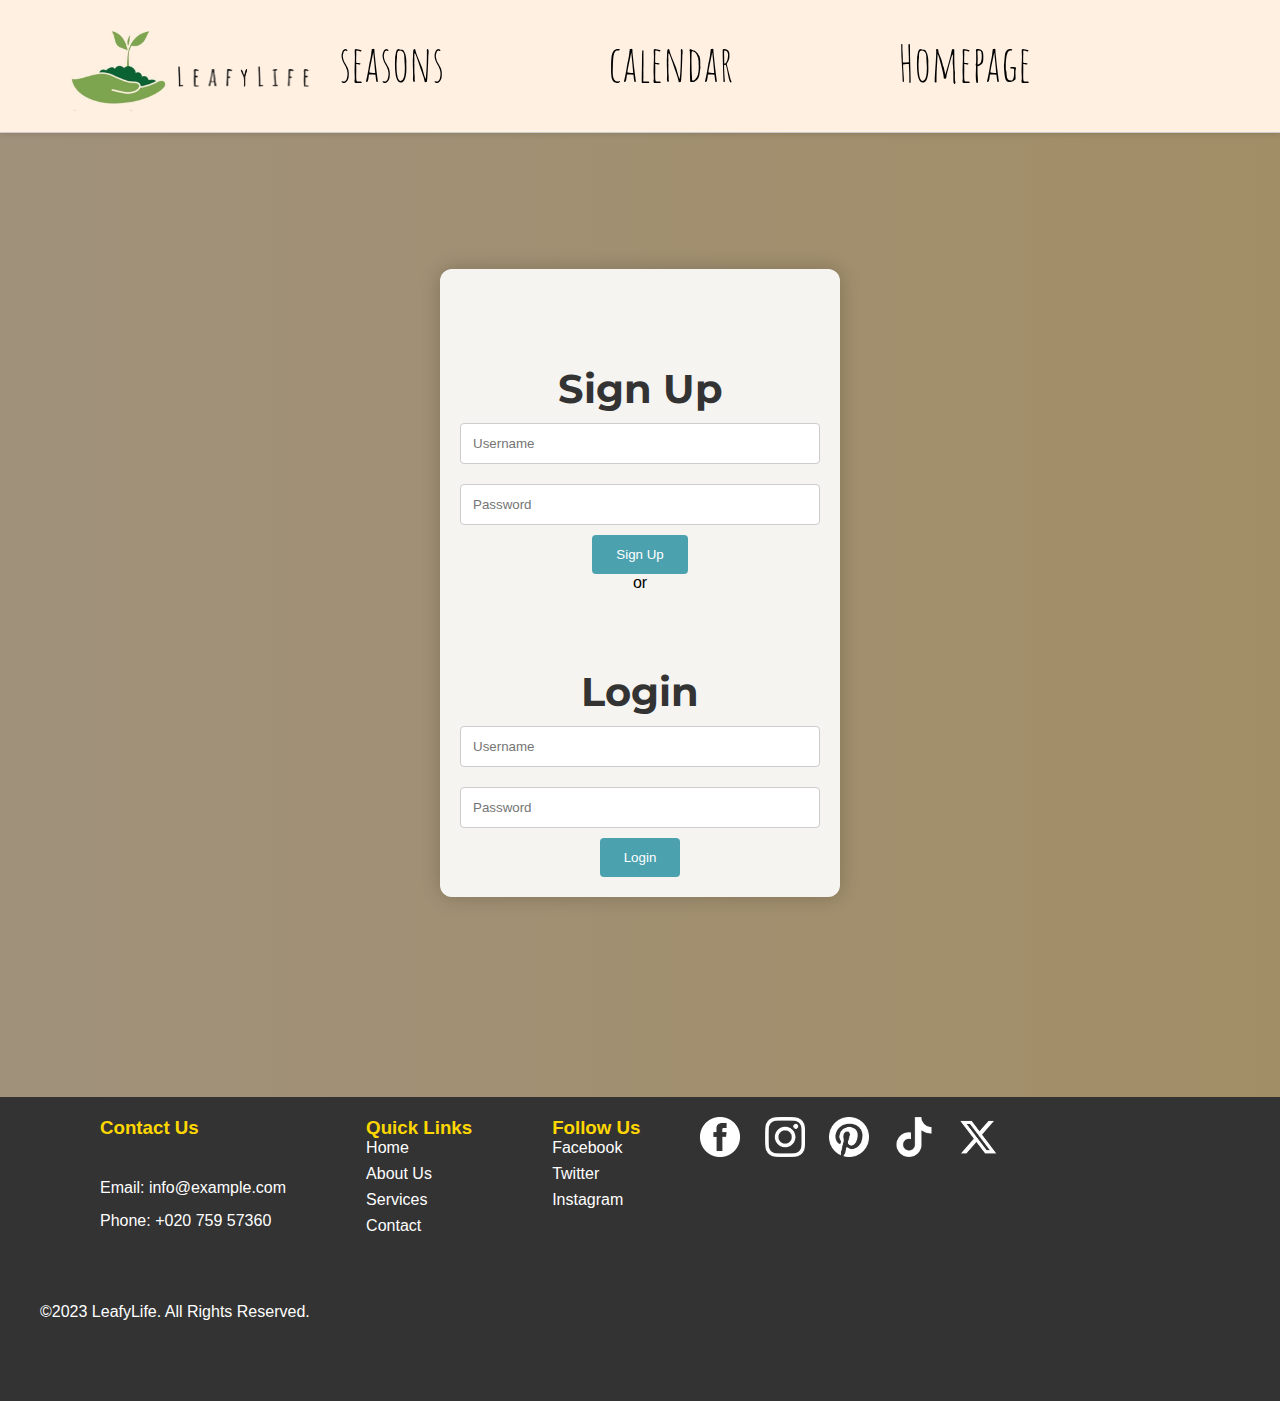
<file: Winter Page/login.html>
<!DOCTYPE html>
<html lang="en">
<head>
  <meta charset="UTF-8">
  <meta name="viewport" content="width=device-width, initial-scale=1.0">
  <title>Login Page - LeafyLife</title>
  <link rel="stylesheet" href="style.css">
  <link rel="preconnect" href="https://fonts.googleapis.com">
  <link rel="preconnect" href="https://fonts.gstatic.com" crossorigin>
  <link href="https://fonts.googleapis.com/css2?family=Amatic+SC&display=swap" rel="stylesheet">
  <link rel="preconnect" href="https://fonts.googleapis.com">
  <link rel="preconnect" href="https://fonts.gstatic.com" crossorigin>
  <link href="https://fonts.googleapis.com/css2?family=Montserrat:ital,wght@0,200;1,100&display=swap" rel="stylesheet">

  <style>
    body {
      margin: 0;
      padding: 0;
      font-family: 'Arial', sans-serif;
      background: linear-gradient(to right, #a0917b, #a28e66);
      height: 130vh;
      display: flex;
      flex-direction: column;
      align-items: center;
      justify-content: center;
    }

    .header {
      background: #fff0e1ff;
      padding: 1px; 
      border-bottom: 1px solid #ccc;
      width: 100%;
      box-shadow: 0 2px 5px rgba(0, 0, 0, 0.1);
      position: fixed;
      top: 0;
      z-index: 100;
    }

    nav {
      display: flex;
      align-items: center;
      padding: 20px 5%;
    }

    nav ul {
      flex: 1;
      text-align: center;
    }

    nav ul li {
      display: inline-block;
      list-style: none;
      margin-right: 160px;
    }

    nav ul li a {
      text-decoration: none;
      color: black;
      font-family: 'Amatic SC', sans-serif;
      font-size: 50px;
      justify-content: space-between;
    }

    nav li a:hover {
      background-color: rgb(222, 193, 193);
    }

    .dropdown {
      display: inline-block;
    }

    .dropdown-content {
      display: none;
      position: absolute;
      background-color: rgb(121, 177, 199);
      min-width: 160px;
      box-shadow: 0 8px 16px 0 rgba(0, 0, 0, 0.2);
      z-index: 1;
    }

    .dropdown-content a {
      color: white;
      padding: 12px 16px;
      display: block;
      text-align: left;
      text-decoration: none;
    }

    .dropdown-content a:hover {
      background-color: rgb(56, 133, 156);
    }

    .dropdown:hover .dropdown-content {
      display: block;
    }

    .container {
      background: rgba(255, 255, 255, 0.9);
      padding: 20px;
      border-radius: 12px;
      box-shadow: 0 0 20px rgba(0, 0, 0, 0.2);
      width: 400px;
      text-align: center;
      margin-top: 20px; /* Adjusted margin for the header */
    }

    h2 {
      color: #333;
    }

    input {
      width: 100%;
      padding: 12px;
      margin: 10px 0;
      box-sizing: border-box;
      border: 1px solid #ccc;
      border-radius: 4px;
    }

    button {
      background-color: #4ca1af;
      color: #fff;
      padding: 12px 24px;
      border: none;
      border-radius: 4px;
      cursor: pointer;
    }
  </style>
</head>
<body>
  <div class="header">
    <div class="back">
      <nav>
        <img src="logowotxt.jpg" alt="Website Logo"width="110" height="90">
        <img src="title.jpg" width="140" height="30" style="padding-top: 5px;margin-top: 15px;" >        <ul>
          <li class="dropdown">
            <a href="#" class="dropbtn">seasons</a>
            <div class="dropdown-content">
              <a href="/Leafy-Life/Winter Page/winter.html">Winter</a>
              <a href="/Leafy-Life/Summer Page/Summer.html">Summer</a>
              <a href="/Leafy-Life/Spring Page/spring.html">Spring</a>
              <a href="/Leafy-Life/Autumn Page/autumn.html">Autumn</a>
            </div>
          </li>
          <li><a href="/Leafy-Life/Calendar/index.html">calendar</a></li>
          <li><a href="/Leafy-Life/Leafy Life Homepage/1SThomepage.html">Homepage</a></li>
        </ul>
      </nav>
    </div>
  </div>

  <div class="container" style="margin-top: 500px; margin-bottom: 200px;  ">
    <h2>Sign Up</h2>
    <form>
      <input type="text" placeholder="Username" required>
      <input type="password" placeholder="Password" required>
      <button type="submit">Sign Up</button>
    </form>
    <p>or</p>
    <h2>Login</h2>
    <form>
      <input type="text" placeholder="Username" required>
      <input type="password" placeholder="Password" required>
      <button type="submit">Login</button>
    </form>
  </div>

  <footer>

    <div class="contact" style="margin-left: 80px;">
      <h3>Contact Us</h3>
      <li style="margin-top: 40px;">Email: info@example.com</li>
      <li style="margin-right: 0px;margin-top:15px;"> Phone: +020 759 57360</li>
  </div>
  
  <div style="margin-left: 80px;">
      <h3>Quick Links</h3>
      <ul>
          <li><a href="#">Home</a></li>
          <li><a href="#">About Us</a></li>
          <li><a href="#">Services</a></li>
          <li><a href="#">Contact</a></li>
      </ul>
  </div>
  
  <div style="margin-left: 80px;">
      <h3>Follow Us</h3>
      <ul>
          <li><a href="#" target="_blank">Facebook</a></li>
          <li><a href="#" target="_blank">Twitter</a></li>
          <li><a href="#" target="_blank">Instagram</a></li>
      </ul>
  </div>
  
  <div style="margin-left: 50px;" class="socials">
    <img src="facebook.png" width= "40" height="40"alt="Facebook">
    <img src="instagram.png"width= "40" height="40" alt="Instagram">
    <img src="pinterest.png" width= "40" height="40"alt="Pinterest">
    <img src="tiktok.png" width= "40" height="40"alt="TikTok">
    <img src="twitter.png" width= "40" height="40"alt="Twitter">
  </div>
    
  <div class="copyright">
    <p style="margin-right: 0px;margin-top: 0px;margin-left: 10px;" >&copy;2023 LeafyLife. All Rights Reserved.</p>
  </div>
  
  
  </footer>
  
      </body>
      </html>
      
  


</body>
</html>
</file>
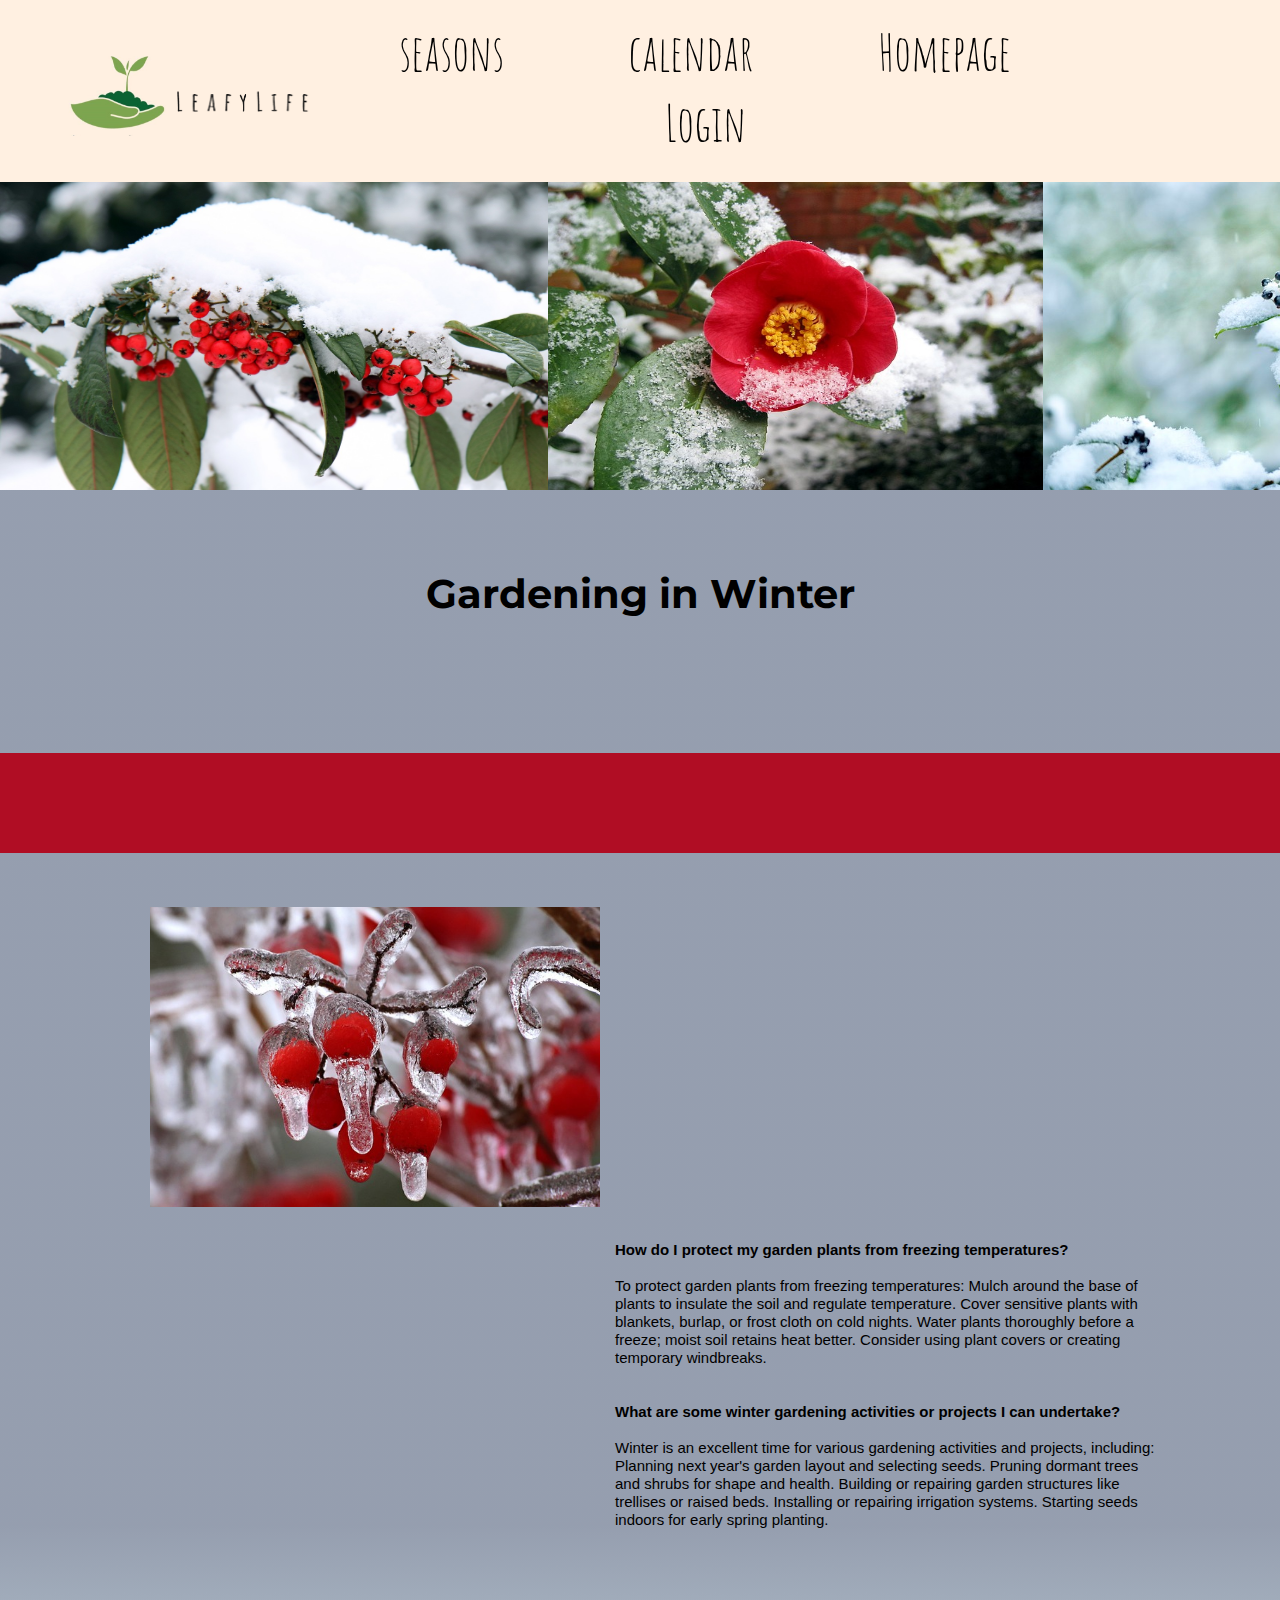
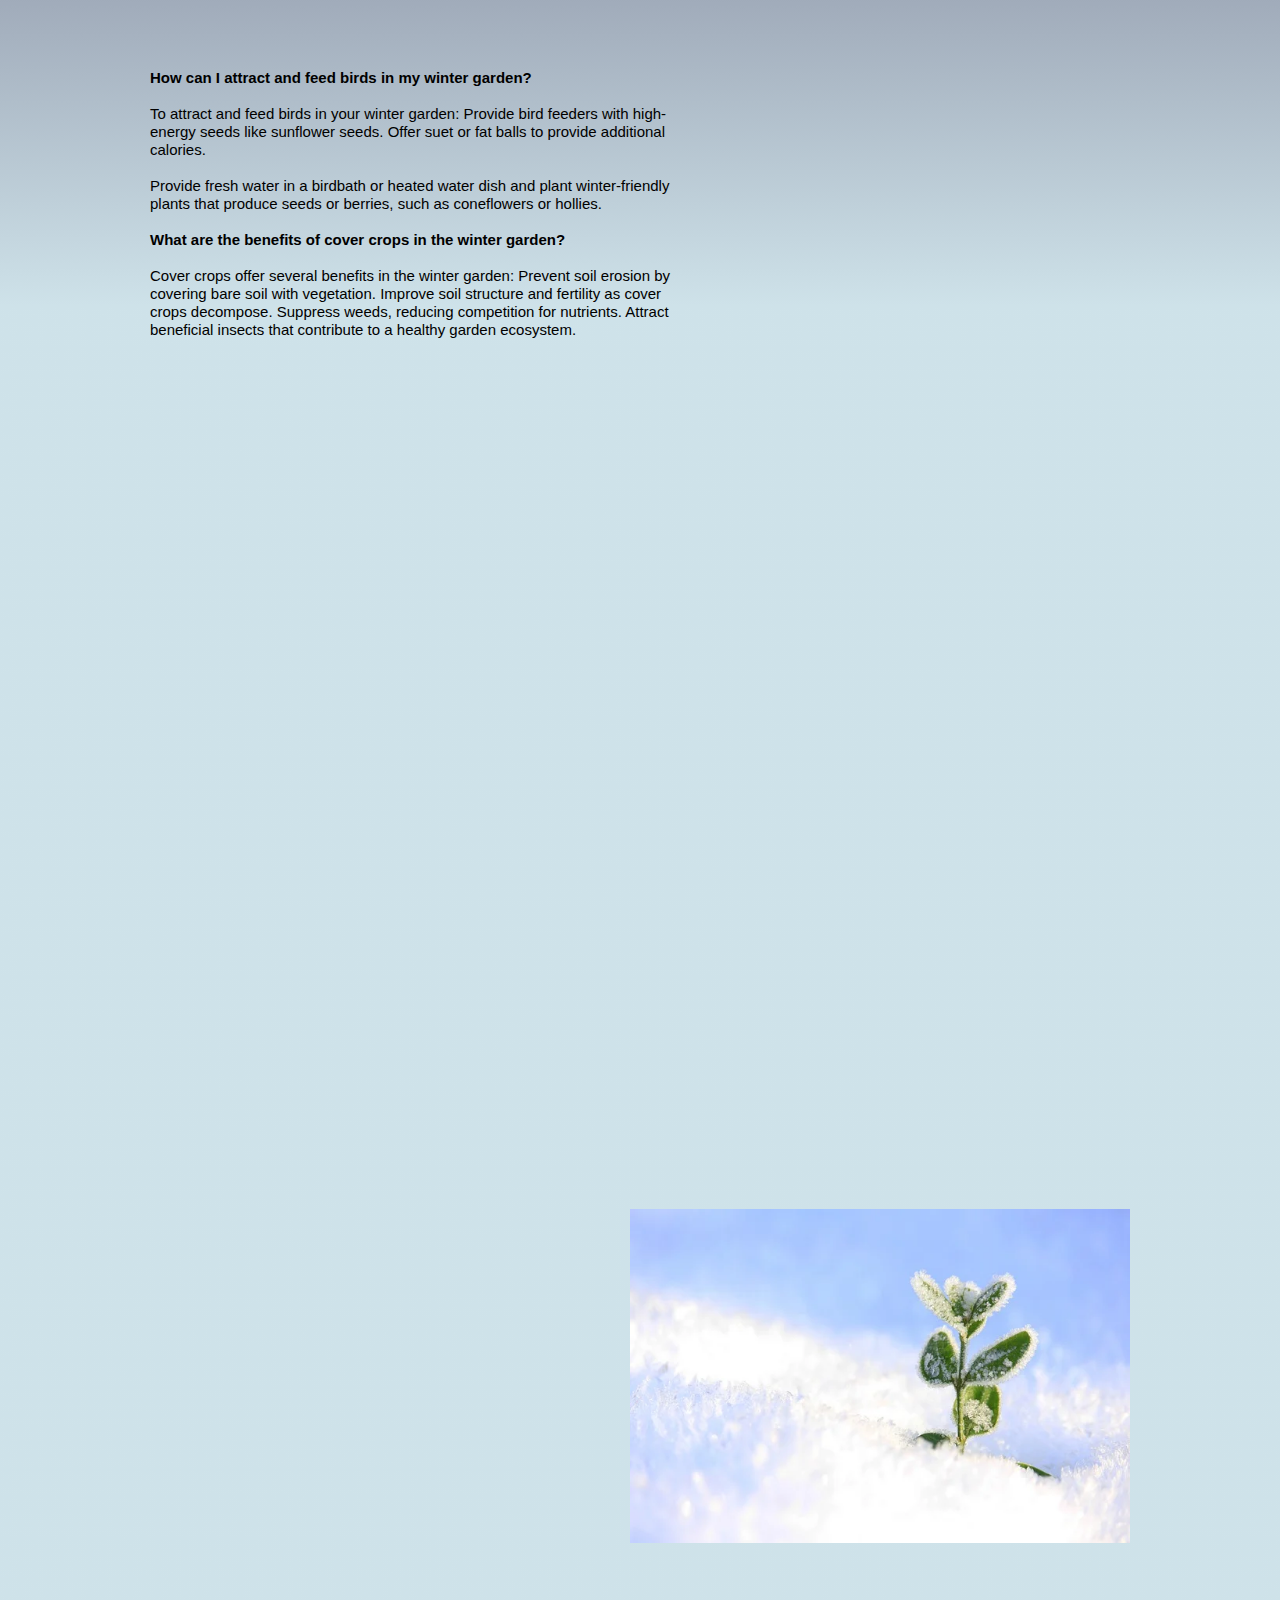
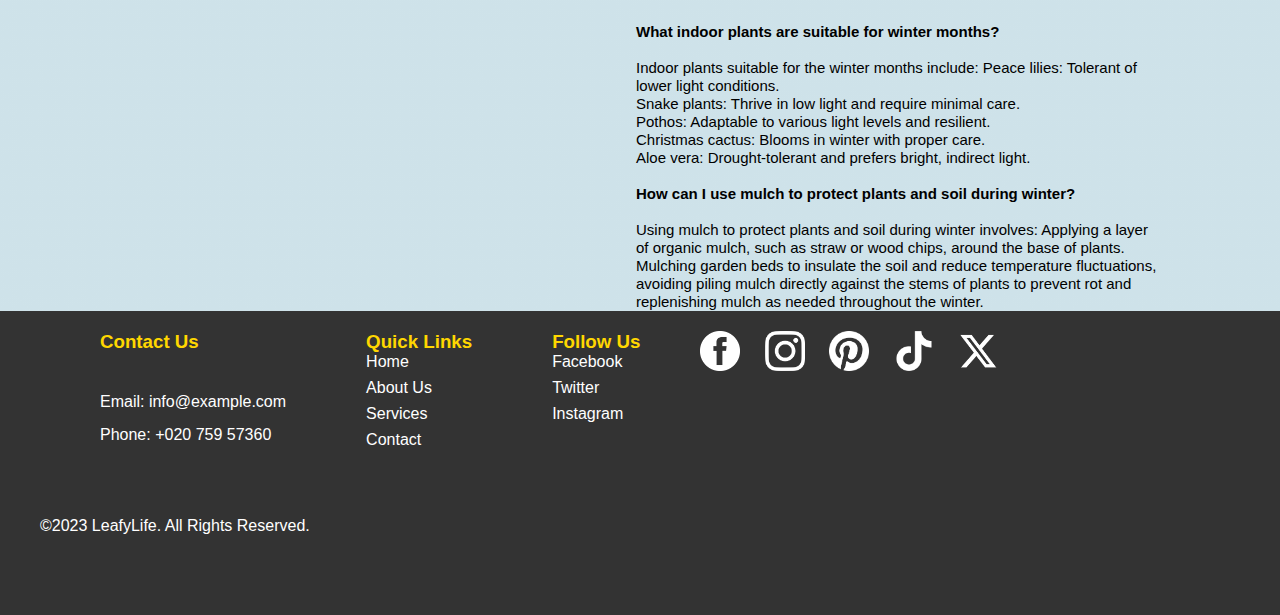
<file: Winter Page/winter.html>
<!DOCTYPE html>
<html>
    <title> LeafyLife</title>
    <head>
        <link rel="stylesheet" href="style.css">
        <link rel="preconnect" href="https://fonts.googleapis.com">
        <link rel="preconnect" href="https://fonts.gstatic.com" crossorigin>
        <link href="https://fonts.googleapis.com/css2?family=Amatic+SC&display=swap" rel="stylesheet">

        <link rel="preconnect" href="https://fonts.googleapis.com">
        <link rel="preconnect" href="https://fonts.gstatic.com" crossorigin>
        <link href="https://fonts.googleapis.com/css2?family=Montserrat:ital,wght@0,200;1,100&display=swap" rel="stylesheet">
    

      </head>

<body>


  
    <div class="back">
        <nav>



          <img src="logowotxt.jpg" alt="Website Logo"width="110" height="90">
          <img src="title.jpg" width="140" height="30" style="padding-top: 5px;margin-top: 15px;" >
          <ul>
            <li class="dropdown">
              <a href="#" class="dropbtn">seasons</a>
              <div class="dropdown-content">
                <a href="/Leafy-Life/Winter Page/winter.html">Winter</a>
                <a href="/Leafy-Life/Summer Page/Summer.html">Summer</a>
                <a href="/Leafy-Life/Spring Page/spring.html">Spring</a>
                <a href="/Leafy-Life/Autumn Page/autumn.html">Autumn</a>
              </div>
            </li>
            <li><a href="/Leafy-Life/Calendar/index.html">calendar</a></li>
            <li><a href="/Leafy-Life/Leafy Life Homepage/1SThomepage.html">Homepage</a></li>
            <li><a href="/Leafy-Life/Winter Page/login.html">Login</a></li>
          </ul>
        </nav>





      </div>

      <div class="centerimages" >

        <img src="berries-15717_1280.jpg" alt = "Red Berries" width="548" height="308">
        <img src="camellia-4813040_640.jpg" alt="Camellia Flower" width="495" height="308">
        <img src="berries-5961964_640.jpg"alt= "Blue Berries" width="485" height="308">
    
    
    </div>


  <h2>Gardening in Winter</h2>

<div class="red">
  <img src="red_block.png" alt="null" width="1920" height="100">
</div>

<div class="section1_image">
    <img src="nature-3271149_640.jpg" alt="frozen red berries">
</div>

<div class="section1">
<p ><strong>How do I protect my garden plants from freezing temperatures?</strong>
    <br></br>
    To protect garden plants from freezing temperatures: Mulch around the base 
    of plants to insulate the soil and regulate temperature. Cover sensitive 
    plants with blankets, burlap, or frost cloth on cold nights. Water plants 
    thoroughly before a freeze; moist soil retains heat better. Consider using 
    plant covers or creating temporary windbreaks.

</p>
<br>
<br>
<p ><strong> What are some winter gardening activities or projects I can undertake?
</strong>
    <br></br>
    Winter is an excellent time for various gardening activities and projects, including:
Planning next year's garden layout and selecting seeds. Pruning dormant 
trees and shrubs for shape and health. Building or repairing garden 
structures like trellises or raised beds. Installing or repairing 
irrigation systems. Starting seeds indoors for early spring planting.


</p> 
</div> 



<div class="section2">
<p >
    <strong>How can I attract and feed birds in my winter garden?</strong>
    <br></br>
    To attract and feed birds in your winter garden: Provide bird feeders 
    with high-energy seeds like sunflower seeds. Offer suet or fat balls 
    to provide additional calories.


    <br></br>
    Provide fresh water in a birdbath or heated water dish and plant 
    winter-friendly plants that produce seeds or berries, such as 
    coneflowers or hollies.
</p>
<br>
<p >
    <strong>What are the benefits of cover crops in the winter garden?
    </strong>
    <br></br>
    Cover crops offer several benefits in the winter garden: Prevent soil 
    erosion by covering bare soil with vegetation. Improve soil structure 
    and fertility as cover <br> crops decompose. Suppress weeds, reducing 
    competition for nutrients. Attract beneficial insects that contribute 
    to a healthy garden ecosystem.


</p>
</div>

<div class="section2_image">
  <img src="plant-7688805_640.webp" alt="plant covered with snow">
</div>

<div class="section3_image">
  <img src="istockphoto-1296120142-612x612.jpg" alt="plant with snow and ice">
</div>

<div class="section3">
  <p><strong>What indoor plants are suitable for winter months?
  </strong>
    <br></br>
    Indoor plants suitable for the winter months include:
Peace lilies: Tolerant of <br> lower light conditions. <br>
Snake plants: Thrive in low light and require minimal care. <br>
Pothos: Adaptable to various light levels and resilient. <br>
Christmas cactus: Blooms in winter with proper care. <br>
Aloe vera: Drought-tolerant and prefers bright, indirect light.

  </p>
  <br>
  <p><strong>How can I use mulch to protect plants and soil during winter?
  </strong>
    <br></br>
    Using mulch to protect plants and soil during winter involves: Applying a layer <br> of 
    organic mulch, such as straw or wood chips, around the base of plants. <br> Mulching garden 
    beds to insulate the soil and reduce temperature fluctuations, avoiding piling mulch 
    directly against the stems of plants to prevent rot and replenishing mulch as needed throughout the winter.

  </p>
</div>

<footer>

  <div class="contact" style="margin-left: 80px;">
    <h3>Contact Us</h3>
    <li style="margin-top: 40px;">Email: info@example.com</li>
    <li style="margin-right: 0px;margin-top:15px;"> Phone: +020 759 57360</li>
</div>

<div style="margin-left: 80px;">
    <h3>Quick Links</h3>
    <ul>
        <li><a href="#">Home</a></li>
        <li><a href="#">About Us</a></li>
        <li><a href="#">Services</a></li>
        <li><a href="#">Contact</a></li>
    </ul>
</div>

<div style="margin-left: 80px;">
    <h3>Follow Us</h3>
    <ul>
        <li><a href="#" target="_blank">Facebook</a></li>
        <li><a href="#" target="_blank">Twitter</a></li>
        <li><a href="#" target="_blank">Instagram</a></li>
    </ul>
</div>

<div style="margin-left: 50px;" class="socials">
  <img src="facebook.png" width= "40" height="40"alt="Facebook">
  <img src="instagram.png"width= "40" height="40" alt="Instagram">
  <img src="pinterest.png" width= "40" height="40"alt="Pinterest">
  <img src="tiktok.png" width= "40" height="40"alt="TikTok">
  <img src="twitter.png" width= "40" height="40"alt="Twitter">
</div>
  
<div class="copyright">
  <p style="margin-right: 0px;margin-top: 0px;margin-left: 10px;" >&copy;2023 LeafyLife. All Rights Reserved.</p>
</div>


</footer>
    </body>
    </html>
</file>
<file: Autumn Page/autumn.css>
*{
    margin:0;
    padding: 0;
    font-family: 'poppins', sans-serif;
    box-sizing: border-box;
}

body{
  background-image: linear-gradient(to bottom,#c17d78 28%,#d6a39f 30%, #d6b79a 100% );
  font-family:'Amatic SC', sans-serif;
  max-width: 1920px;
  margin: 0 auto; /* Center the content */
  overflow-x: hidden; /* Hide horizontal overflow */
}
nav{
    display: flex;
    align-items: center;
    padding: 20px 5%;
    background-color: #fff0e1ff;
}
nav ul{
    flex: 1;
    text-align: center;
}

nav ul li{
    display: inline-block;
    list-style: none;
    margin-right: 120px;
}
nav ul li a{
    text-decoration: none;
    color:black;
    font-family:'Amatic SC', sans-serif;
    font-size: 50px;
    justify-content: space-between;
}


nav li a:hover {
    background-color: rgb(222, 193, 193);
  }

  a:hover {
    color: aliceblue;
  }

.dropdown {
    display: inline-block;
  }

.dropdown-content {
    display: none;
    position: absolute;
    background-color: rgb(130, 71, 57);
    min-width: 120px;
    box-shadow: 0 6px 12px 0 rgba(0,0,0,0.2);
    z-index: 1;
  }

.dropdown-content a {
    color: white;
    padding: 9px 12px;
    display: block;
    text-align: left;
    text-decoration: none;
  }

.dropdown-content a:hover {
    background-color: rgb(173, 98, 80);
  }

.dropdown:hover .dropdown-content {
    display: block;
  }

.centerimages {
    display:inline-flex;
}

h2{
  text-align: center;
  font-family: 'Montserrat', sans-serif;
  font-size: 40px;
  margin-top: 75px;
}

.red {
  /* position: fixed; */
  bottom: 0;
  left: 0;
  width: 100%;
  z-index: 1;
  margin-top: 135px;
}


.section1{
  color:black;
  font-size: 15px;
  font-family: 'Montserrat', sans-serif;
  line-height: 1.2;
  max-width: 550px;
  float:right;
  margin-right: 115px;
  margin-top: 50px;
  margin-left:115px;
}

.section2{
  font-size: 15px;
  font-family: 'Montserrat', sans-serif;
  line-height: 1.2;
  max-width: 550px;
  float: left;
  margin-left: 150px;
  margin-right: 40px;
  margin-top: 140px;
  margin-bottom: 750px;  
}

.section3{
  font-size: 15px;
  font-family: 'Montserrat', sans-serif;
  line-height: 1.2;
  max-width: 550px;
  float: right;
  margin-left: 115px;
  margin-right: 94px;
  margin-top: 193px;
  margin-bottom: 0px;  

 
}

.section1_image{
  float: left;
  margin-left: 150px;
  margin-right: 20px;
  display:flex;
  margin-top: 50px;
  width:450px;
  height:284px;
  flex-direction: column;
}

.section2_image{
  width:500px;  
  height:221px;  
  float: right;
  display:flex;
  justify-content: flex-end;
  margin-top: 120px;
  margin-right: 150px;
  margin-left: 0px;
  flex-direction: column-reverse;

}


.section3_image{
  float: left;
  margin-left: -590px;
  margin-right: 40px;
  display:flex;
  margin-top: 525px;
  width:482px;
  height:315px;
  flex-direction: column;
}


footer {
  background-color: #333;
  color: #fff;
  padding: 20px;
  display: flex;
  flex-wrap: wrap;
  align-items: flex-start;
  margin-top: 0px;
  width: 100%;

}

footer div {
  margin-bottom: 50px;
}

h3 {
  color: #ffd700; 
}

.contact {
  list-style-type: none;


}

ul {
  list-style-type: none;
  padding: 0;
}

ul li {
  margin-bottom: 8px;
}

a {
  text-decoration: none;
  color: #fff;
  transition: color 0.3s ease-in-out;
}

a:hover {
  color: #6cc363; 
}

.copyright {
  color: #fff;
  text-align: center;
  padding: 10px;
}

.socials img {
  margin: 0 10px;
  transition: transform 0.3s ease-in-out;
}
</file>
<file: Leafy Life Homepage/style.css>
*{
    margin:0;
    padding: 0;
    font-family: 'poppins', sans-serif;
}

.flex-container {
  display: flex;
  width: 50%; 
}

body{
  
  background-image: linear-gradient(to bottom,#d2ad8cff 40%,#decfc1 30%, #d6b79a 100% );
  font-family:'Amatic SC', sans-serif;
  max-width: 1920px;
  margin: 0 auto; /* Center the content */
  overflow-x: hidden; /* Hide horizontal overflow */
}
nav{
    display: flex;
    padding: 20px;
    background-color: #fff0e1ff;
}
nav ul{
    flex: 1;
    text-align: center;
}

nav ul li{
    display: inline-block;
    list-style: none;
    margin-right: 60px
    
}
nav ul li a{
    text-decoration: none;
    color:black;
    font-family:'Amatic SC', sans-serif;
    font-size: 50px;
    justify-content: space-between;
    margin-top: 60px;
}


nav li a:hover {
    background-color: #decfc1ff;
  }

.dropdown {
    display: inline-block;
  }

.dropdown-content {
    display: none;
    position: absolute;
    background-color: #a08045;
    min-width: 160px;
    box-shadow: 0 8px 16px 0 rgba(0,0,0,0.2);
    z-index: 1;
  }

.dropdown-content a {
    color: white;
    padding: 12px 16px;
    display: block;
    text-align: left;
    text-decoration: none;
  }

.dropdown-content a:hover {
    background-color: rgb(124, 87, 52);
  }

.dropdown:hover .dropdown-content {
    display: block;
  }

.centerimages {
    display:inline-flex;
}

h2{
  text-align: center;
  font-family: 'Montserrat', sans-serif;
  font-size: 50px;
  margin-top: 100px;
}

.brown {
  bottom: 0;
  left: 0;
  width: 100%;
  z-index: 1;
  margin-top: 135px;
}

 .lavendar{
  float: left;
  margin-left: 200px;
  display:flex;
  margin-top: 50px;
  padding: 20px
}


p{
font-size: 20px;
font-family: 'Montserrat', sans-serif;
text-align: left ;
line-height: 1.6;
max-width: 600px;
float:right;
margin-right: 150px;
margin-top: 150px
}

.opposite {
  display: flex;
  align-items: center;
  margin-top: 1px;
  margin-left: 190px;
  width: 100%;
}

.opposite img {
  margin: 50px;
}


footer {
  background-color: #333;
  color: #fff;
  padding: 20px;
  display: flex;
  flex-wrap: wrap;
  align-items: flex-start;
  margin-top: 150px;
}

footer div {
  margin-bottom: 20px;
}

h3 {
  color: #ffd700; 
}

.contact {
  list-style-type: none;


}

ul {
  list-style-type: none;
  padding: 0;
}

ul li {
  margin-bottom: 8px;
}

a {
  text-decoration: none;
  color: #fff;
  transition: color 0.3s ease-in-out;
}

a:hover {
  color: #339928; 
}

.copyright {
  color: #fff;
  text-align: center;
  padding: 10px;
}

.socials img {
  margin: 0 10px;
  transition: transform 0.3s ease-in-out;
}

.socials img:hover {
  transform: scale(1.2);
}
</file>
<file: Spring Page/style.css>
*{
    margin:0;
    padding: 0;
    font-family: 'poppins', sans-serif;
    box-sizing: border-box;
}

body{
  background-image: linear-gradient(to bottom,#ffc6b9cc 40%,#fcf6f5ff 50% );
  font-family:'Amatic SC', sans-serif;
  max-width: 1920px;
  margin: 0 auto;
  overflow-x: hidden;
}
nav{
    display: flex;
    align-items: center;
    padding: 20px 5%;
    background-color: #fff0e1ff;
}
nav ul{
    flex: 1;
    text-align: center;
}

nav ul li{
    display: inline-block;
    list-style: none;
    margin-right: 100px;
}
nav ul li a{
    text-decoration: none;
    color:black;
    font-family:'Amatic SC', sans-serif;
    font-size: 50px;
    justify-content: space-between;
}


nav li a:hover {
    background-color: #decfc1ff;
  }

.dropdown {
    display: inline-block;
  }

.dropdown-content {
    display: none;
    position: absolute;
    background-color: #ffc6b9;
    min-width: 160px;
    box-shadow: 0 8px 16px 0 rgba(0,0,0,0.2);
    z-index: 1;
  }

.dropdown-content a {
    color: black;
    padding: 12px 16px;
    display: block;
    text-align: left;
    text-decoration: none;
  }

.dropdown-content a:hover {
    background-color: #c7dc70ff;
  }

.dropdown:hover .dropdown-content {
    display: block;
  }

.centerimages {
    display:inline-flex;
}

h2{
  text-align: center;
  font-family: 'Montserrat', sans-serif;
  font-size: 40px;
  margin-top: 70px;
}

.green {
  /* position: fixed; */
  bottom: 0;
  left: 0;
  width: 100%;
  z-index: 1;
  margin-top: 100px;
}




 .section1{
  color:black;
  font-size: 15px;
  font-family: 'Montserrat', sans-serif;
  line-height: 1.2;
  max-width: 550px;
  float:right;
  margin-right: 115px;
  margin-top: 60px;
  margin-left:115px;
}

.section2{
  font-size: 15px;
  font-family: 'Montserrat', sans-serif;
  line-height: 1.2;
  max-width: 550px;
  float: left;
  margin-left: 180px;
  margin-right: 120px;
  margin-top: 140px;
  margin-bottom: 750px;  
}

.section3{
  font-size: 15px;
  font-family: 'Montserrat', sans-serif;
  line-height: 1.2;
  max-width: 550px;
  float: right;
  margin-left: 140px;
  margin-right: 140px;
  margin-top: -600px;
  margin-bottom: 0px;  

 
}

.section1_image{
  float: left;
  margin-left:190px;
  margin-right:20px;
  display:flex;
  margin-top: 50px;
  width:480px;
  height:320px;
  flex-direction: column;
}

.section2_image{
  width:592px;  
  height:332px;  
  float: right;
  display:flex;
  justify-content: flex-end;
  margin-top: -1050px;
  margin-right: 100px;
  margin-left: 600px;
  flex-direction: column-reverse;

}


.section3_image{
  float: left;
  margin-left: 170px;
  margin-right: 270px;
  display:flex;
  margin-top: -620px;
  width:500px;
  height:339px;
  flex-direction: column;
}


footer {
  background-color: #333;
  color: #fff;
  padding: 20px;
  display: flex;
  flex-wrap: wrap;
  align-items: flex-start;
  margin-top: 0px;
  width: 100%;

}

footer div {
  margin-bottom: 50px;
}

h3 {
  color: #ffd700; 
}

.contact {
  list-style-type: none;


}

ul {
  list-style-type: none;
  padding: 0;
}

ul li {
  margin-bottom: 8px;
}

a {
  text-decoration: none;
  color: #fff;
  transition: color 0.3s ease-in-out;
}

a:hover {
  color: #339928; 
}

.copyright {
  color: #fff;
  text-align: center;
  padding: 10px;
}

.socials img {
  margin: 0 10px;
  transition: transform 0.3s ease-in-out;
}
</file>
<file: Summer Page/style.css>
*{
    margin:0;
    padding: 0;
    font-family: 'poppins', sans-serif;
    box-sizing: border-box;
}

body{
  background-image: linear-gradient(to bottom,#8BCA67 40%,#f2f1bf 50% );
  font-family:'Amatic SC', sans-serif;
  max-width: 1920px;
  margin: 0 auto;
  overflow-x: hidden;
}
nav{
    display: flex;
    align-items: center;
    padding: 20px 5%;
    background-color: #fff0e1ff;
}
nav ul{
    flex: 1;
    text-align: center;
}

nav ul li{
    display: inline-block;
    list-style: none;
    margin-right: 100px;
}
nav ul li a{
    text-decoration: none;
    color:black;
    font-family:'Amatic SC', sans-serif;
    font-size: 50px;
    justify-content: space-between;
}


nav li a:hover {
    background-color: #decfc1ff;
  }

.dropdown {
    display: inline-block;
  }

.dropdown-content {
    display: none;
    position: absolute;
    background-color: #ffc6b9;
    min-width: 160px;
    box-shadow: 0 8px 16px 0 rgba(0,0,0,0.2);
    z-index: 1;
  }

.dropdown-content a {
    color: black;
    padding: 12px 16px;
    display: block;
    text-align: left;
    text-decoration: none;
  }

.dropdown-content a:hover {
    background-color: #c7dc70ff;
  }

.dropdown:hover .dropdown-content {
    display: block;
  }

.centerimages {
    display:inline-flex;
}

h2{
  text-align: center;
  font-family: 'Montserrat', sans-serif;
  font-size: 40px;
  margin-top: 70px;
}

.green {
  /* position: fixed; */
  bottom: 0;
  left: 0;
  width: 100%;
  z-index: 1;
  margin-top: 100px;
}


.section1{
  color:black;
  font-size: 15px;
  font-family: 'Montserrat', sans-serif;
  line-height: 1.2;
  max-width: 550px;
  float:right;
  margin-right: 115px;
  margin-top: 60px;
  margin-left:115px;
}

.section2{
  font-size: 15px;
  font-family: 'Montserrat', sans-serif;
  line-height: 1.2;
  max-width: 510px;
  float: left;
  margin-left: -480px;
  margin-right: 95px;
  margin-top: 209px;
  margin-bottom: 50px;  
}

.section3{
  font-size: 15px;
  font-family: 'Montserrat', sans-serif;
  line-height: 1.2;
  max-width: 660px;
  float: right;
  margin-left: 150px;
  margin-right: 110px;
  margin-top: -200px;
  margin-bottom: 200px;
}

.section1_image{
  float: left;
  margin-left: 150px;
  margin-right: 20px;
  display:flex;
  margin-top: 50px;
  width:450px;
  height:284px;
  flex-direction: column;
}

.section2_image{
  width:500px;  
  height:221px;  
  float: right;
  display:flex;
  justify-content: flex-end;
  margin-top: 200px;
  margin-right: 150px;
  margin-left: 0px;
  flex-direction: column-reverse;

}


.section3_image{
  width:480px;  
  height:211px;  
  float: left;
  display:flex;
  justify-content: flex-end;
  margin-top: 600px;
  margin-right: 150px;
  margin-left: -615px;
  flex-direction: column-reverse;
}

footer {
  background-color: #333;
  color: #fff;
  padding: 20px;
  display: flex;
  flex-wrap: wrap;
  align-items: flex-start;
  margin-top: 0px;
  width: 100%;

}

footer div {
  margin-bottom: 50px;
}

h3 {
  color: #ffd700; 
}

.contact {
  list-style-type: none;


}

ul {
  list-style-type: none;
  padding: 0;
}

ul li {
  margin-bottom: 8px;
}

a {
  text-decoration: none;
  color: #fff;
  transition: color 0.3s ease-in-out;
}

a:hover {
  color: #339928; 
}

.copyright {
  color: #fff;
  text-align: center;
  padding: 10px;
}

.socials img {
  margin: 0 10px;
  transition: transform 0.3s ease-in-out;
}
</file>
<file: Winter Page/style.css>
*{
    margin:0;
    padding: 0;
    font-family: 'poppins', sans-serif;
    box-sizing: border-box;
}

body{
  background-image: linear-gradient(to bottom,rgba(123, 134, 155, 0.8) 40%,rgba(194, 219, 228, 0.8) 50% );
  font-family:'Amatic SC', sans-serif;
  max-width: 1920px;
  margin: 0 auto; /* Center the content */
  overflow-x: hidden; /* Hide horizontal overflow */
}
nav{
    display: flex;
    align-items: center;
    padding: 20px 5%;
    background-color: #fff0e1ff;
}
nav ul{
    flex: 1;
    text-align: center;
}

nav ul li{
    display: inline-block;
    list-style: none;
    margin-right: 120px;
}
nav ul li a{
    text-decoration: none;
    color:black;
    font-family:'Amatic SC', sans-serif;
    font-size: 50px;
    justify-content: space-between;
}


nav li a:hover {
    background-color: rgb(222, 193, 193);
  }

  a:hover {
    color: aliceblue;
  }

.dropdown {
    display: inline-block;
  }

.dropdown-content {
    display: none;
    position: absolute;
    background-color: rgb(121, 177, 199);
    min-width: 120px;
    box-shadow: 0 6px 12px 0 rgba(0,0,0,0.2);
    z-index: 1;
  }

.dropdown-content a {
    color: white;
    padding: 9px 12px;
    display: block;
    text-align: left;
    text-decoration: none;
  }

.dropdown-content a:hover {
    background-color: rgb(56, 133, 156);
  }

.dropdown:hover .dropdown-content {
    display: block;
  }

.centerimages {
    display:inline-flex;
}

h2{
  text-align: center;
  font-family: 'Montserrat', sans-serif;
  font-size: 40px;
  margin-top: 75px;
}

.red {
  /* position: fixed; */
  bottom: 0;
  left: 0;
  width: 100%;
  z-index: 1;
  margin-top: 135px;
}


.section1{
  color:black;
  font-size: 15px;
  font-family: 'Montserrat', sans-serif;
  line-height: 1.2;
  max-width: 550px;
  float:right;
  margin-right: 115px;
  margin-top: 50px;
  margin-left:115px;
}

.section2{
  font-size: 15px;
  font-family: 'Montserrat', sans-serif;
  line-height: 1.2;
  max-width: 550px;
  float: left;
  margin-left: 150px;
  margin-right: 40px;
  margin-top: 140px;
  margin-bottom: 750px;  
}

.section3{
  font-size: 15px;
  font-family: 'Montserrat', sans-serif;
  line-height: 1.2;
  max-width: 550px;
  float: right;
  margin-left: 115px;
  margin-right: 94px;
  margin-top: 193px;
  margin-bottom: 0px;  

 
}

.section1_image{
  float: left;
  margin-left: 150px;
  margin-right: 20px;
  display:flex;
  margin-top: 50px;
  width:450px;
  height:284px;
  flex-direction: column;
}

.section2_image{
  width:500px;  
  height:221px;  
  float: right;
  display:flex;
  justify-content: flex-end;
  margin-top: 120px;
  margin-right: 150px;
  margin-left: 0px;
  flex-direction: column-reverse;

}


.section3_image{
  float: left;
  margin-left: -590px;
  margin-right: 40px;
  display:flex;
  margin-top: 525px;
  width:482px;
  height:315px;
  flex-direction: column;
}


footer {
  background-color: #333;
  color: #fff;
  padding: 20px;
  display: flex;
  flex-wrap: wrap;
  align-items: flex-start;
  margin-top: 0px;
  width: 100%;

}

footer div {
  margin-bottom: 50px;
}

h3 {
  color: #ffd700; 
}

.contact {
  list-style-type: none;


}

ul {
  list-style-type: none;
  padding: 0;
}

ul li {
  margin-bottom: 8px;
}

a {
  text-decoration: none;
  color: #fff;
  transition: color 0.3s ease-in-out;
}

a:hover {
  color: #6cc363; 
}

.copyright {
  color: #fff;
  text-align: center;
  padding: 10px;
}

.socials img {
  margin: 0 10px;
  transition: transform 0.3s ease-in-out;
}
</file>
